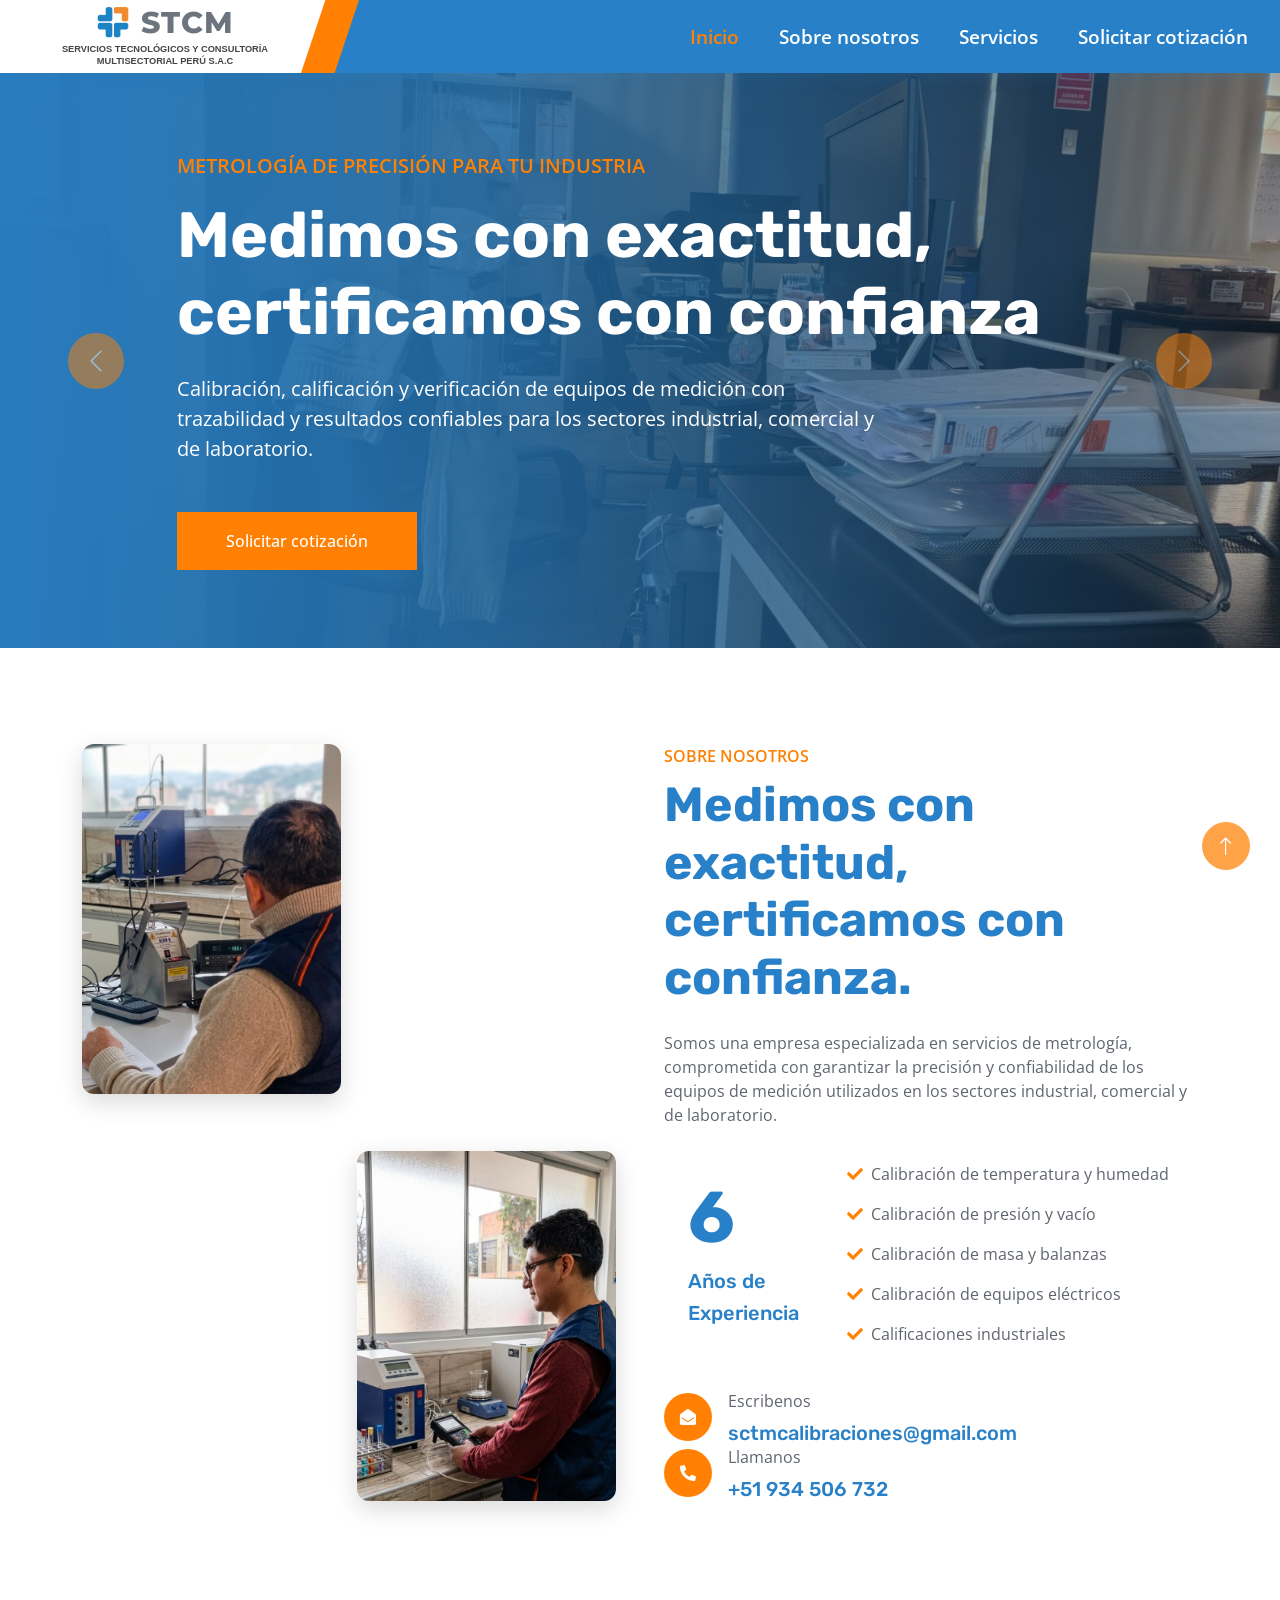
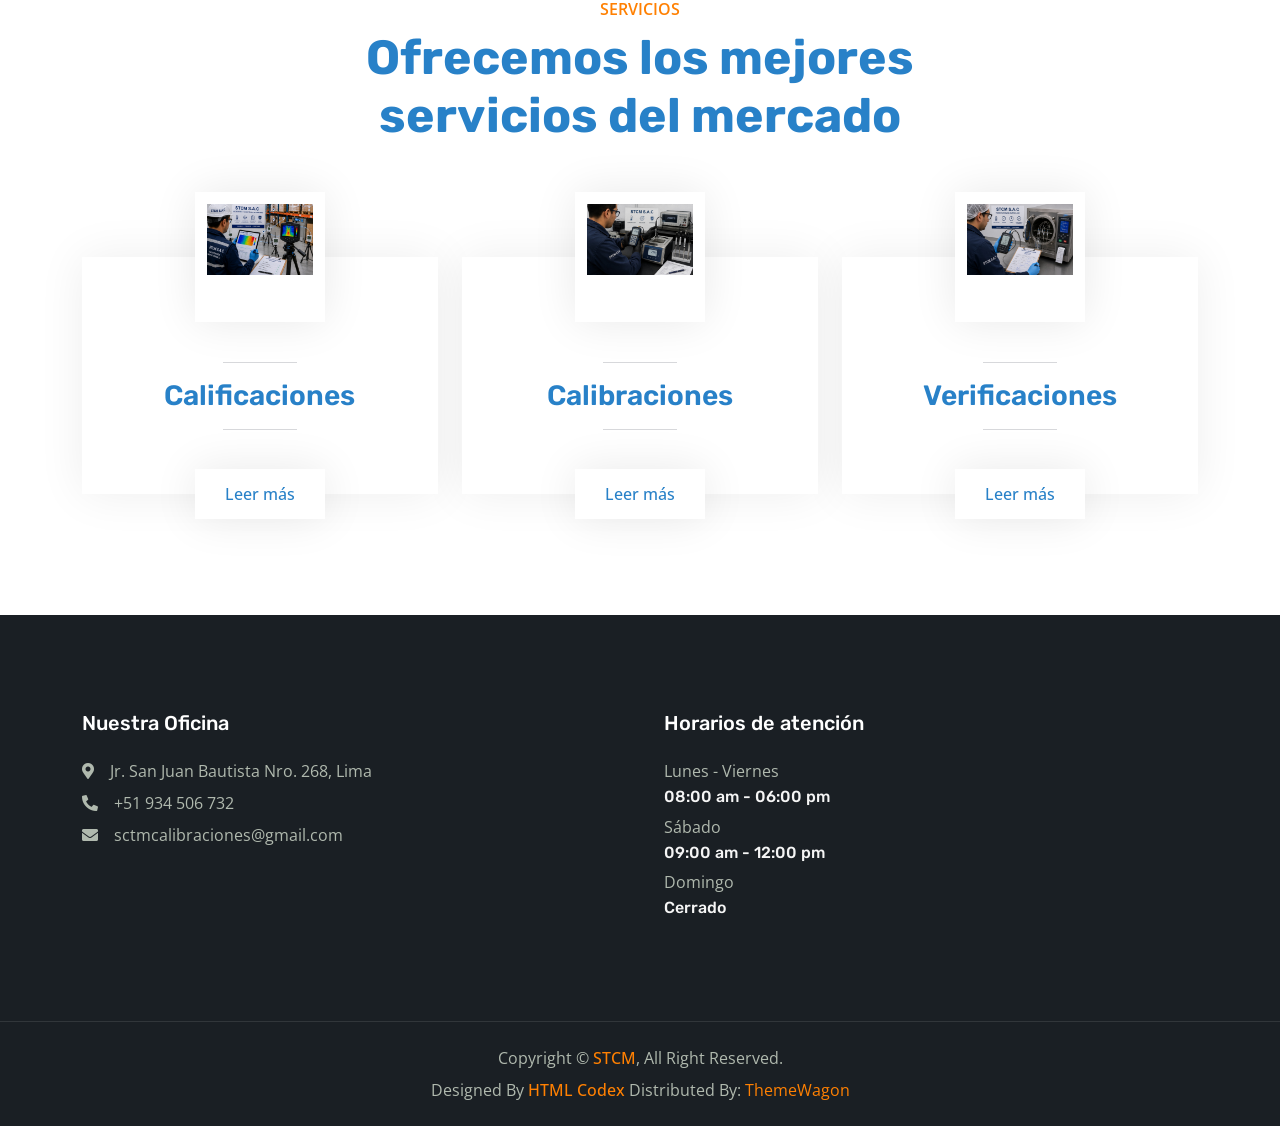
<file: index.html>
<!DOCTYPE html>
<html lang="es">

<head>
    <meta charset="utf-8">
    <title>STCM </title>
    <meta content="width=device-width, initial-scale=1.0" name="viewport">
    <meta content="" name="keywords">
    <meta content="" name="description">

    <!-- Identidad visual: icono mostrado por el navegador -->
    <link href="assets/images/brand/logo.png" rel="icon">

    <!-- Tipografías externas utilizadas por el sitio -->
    <link rel="preconnect" href="https://fonts.googleapis.com">
    <link rel="preconnect" href="https://fonts.gstatic.com" crossorigin>
    <link
        href="https://fonts.googleapis.com/css2?family=Open+Sans:wght@400;500;600&family=Rubik:wght@500;600;700&display=swap"
        rel="stylesheet">

    <!-- Iconos externos de Font Awesome y Bootstrap Icons -->
    <link href="https://cdnjs.cloudflare.com/ajax/libs/font-awesome/5.10.0/css/all.min.css" rel="stylesheet">
    <link href="https://cdn.jsdelivr.net/npm/bootstrap-icons@1.4.1/font/bootstrap-icons.css" rel="stylesheet">

    <!-- Estilos de animaciones y carruseles de terceros -->
    <link href="assets/vendor/animate/animate.min.css" rel="stylesheet">

    <!-- Base visual de Bootstrap personalizada para STCM -->
    <link href="assets/vendor/bootstrap/bootstrap.min.css" rel="stylesheet">

    <!-- Estilos globales compartidos por todas las páginas -->
    <link href="assets/css/main.css" rel="stylesheet">

    <!-- Estilos exclusivos de esta página -->
    <link href="assets/css/pages/home.css" rel="stylesheet">

</head>

<body>
    <!-- Cargador inicial: visible mientras termina de cargar la página -->
    <div id="spinner"
        class="show bg-white position-fixed translate-middle w-100 vh-100 top-50 start-50 d-flex align-items-center justify-content-center">
        <div class="spinner-border text-primary" role="status" style="width: 3rem; height: 3rem;"></div>
    </div>
    <!-- Fin del cargador inicial -->


    <!-- Navegación principal: marca, enlaces y llamada a cotización -->
    <nav class="navbar navbar-expand-lg navbar-light site-header sticky-top">
        <div class="site-header-inner">
            <a href="index.html" class="navbar-brand site-brand" aria-label="STCM - Inicio">
                <span class="site-brand-primary">
                    <img src="assets/images/brand/logo.png" alt="" width="48" height="48">
                    <span class="site-brand-name">STCM</span>
                </span>
                <span class="site-brand-tagline">Servicios Tecnológicos y Consultoría<br>Multisectorial Perú S.A.C</span>
            </a>

            <button type="button" class="navbar-toggler site-menu-toggle" data-bs-toggle="collapse"
                data-bs-target="#navbarCollapse" aria-controls="navbarCollapse" aria-expanded="false"
                aria-label="Abrir menú de navegación">
                <span class="navbar-toggler-icon"></span>
            </button>

            <div class="collapse navbar-collapse site-navigation" id="navbarCollapse">
                <div class="navbar-nav ms-auto">
                <a href="index.html" class="nav-item nav-link active" aria-current="page">Inicio</a>
                <a href="about.html" class="nav-item nav-link">Sobre nosotros</a>
                <a href="service.html" class="nav-item nav-link">Servicios</a>
                <a href="contact.html" class="nav-item nav-link">Solicitar cotización</a>
                </div>
            </div>
        </div>
    </nav>
    <!-- Fin de la navegación principal -->


    <!-- Portada principal: carrusel de mensajes destacados -->
    <div class="container-fluid px-0 mb-5">
        <div id="header-carousel" class="carousel slide" data-bs-ride="carousel">
            <div class="carousel-inner">
                <div class="carousel-item active">
                    <img class="w-100" src="assets/images/home/hero-office-1.jpeg" alt="Image">
                    <div class="carousel-caption">
                        <div class="container">
                            <div class="row justify-content-center">
                                <div class="col-lg-10 text-start">
                                    <p class="fs-5 fw-medium text-primary text-uppercase animated slideInRight">Metrología de precisión para tu industria</p>
                                    <h1 class="display-3 text-white mb-4 animated slideInRight">Medimos con exactitud, certificamos con confianza</h1>
                                    <p class="fs-5 text-white mb-5 animated slideInRight" style="max-width: 700px;">Calibración, calificación y verificación de equipos de medición con trazabilidad y resultados confiables para los sectores industrial, comercial y de laboratorio.</p>
                                    <a href="contact.html" class="btn btn-primary py-3 px-5 animated slideInRight">Solicitar cotización</a>
                                </div>
                            </div>
                        </div>
                    </div>
                </div>
                <div class="carousel-item">
                    <img class="w-100" src="assets/images/home/hero-office-2.jpeg" alt="Image">
                    <div class="carousel-caption">
                        <div class="container">
                            <div class="row justify-content-center">
                                <div class="col-lg-10 text-start">
                                    <p class="fs-5 fw-medium text-primary text-uppercase animated slideInRight">Calibraciones con trazabilidad</p>
                                    <h1 class="display-3 text-white mb-4 animated slideInRight">Precisión que impulsa la calidad de tus procesos</h1>
                                    <p class="fs-5 text-white mb-5 animated slideInRight" style="max-width: 700px;">Aseguramos la exactitud de tus instrumentos de temperatura, presión, masa y equipos eléctricos, respaldados por patrones de referencia confiables.</p>
                                    <a href="service.html" class="btn btn-primary py-3 px-5 animated slideInRight">Conoce nuestros servicios</a>
                                </div>
                            </div>
                        </div>
                    </div>
                </div>
            </div>
            <button class="carousel-control-prev" type="button" data-bs-target="#header-carousel" data-bs-slide="prev">
                <span class="carousel-control-prev-icon" aria-hidden="true"></span>
                <span class="visually-hidden">Previamente</span>
            </button>
            <button class="carousel-control-next" type="button" data-bs-target="#header-carousel" data-bs-slide="next">
                <span class="carousel-control-next-icon" aria-hidden="true"></span>
                <span class="visually-hidden">Siguiente</span>
            </button>
        </div>
    </div>
    <!-- Fin de la portada principal -->


    <!-- Presentación de la empresa y propuesta de valor -->
    <div class="container-xxl py-5">
        <div class="container">
            <div class="row g-5">
                <div class="col-lg-6">
                    <div class="row gx-3 h-100">
                        <div class="col-6 align-self-start wow fadeInUp" data-wow-delay="0.1s">
                            <img class="img-fluid about-img" src="assets/images/home/about-preview-1.png">
                        </div>
                        <div class="col-6 align-self-end wow fadeInDown" data-wow-delay="0.1s">
                            <img class="img-fluid about-img" src="assets/images/home/about-preview-2.png">
                        </div>
                    </div>
                </div>
                <div class="col-lg-6 wow fadeIn" data-wow-delay="0.5s">
                    <p class="fw-medium text-uppercase text-primary mb-2">Sobre nosotros</p>
                    <h1 class="display-5 mb-4">Medimos con exactitud, certificamos con confianza.</h1>
                    <p class="mb-4"> Somos una empresa especializada en servicios de metrología, comprometida con garantizar la precisión y confiabilidad de los equipos de medición utilizados en los sectores industrial, comercial y de laboratorio.
                    </p>
                    <div class="d-flex align-items-center mb-4">
                        <div class="flex-shrink-0 experience-badge p-4">
                            <h1 class="display-2">6</h1>
                            <h5>Años de</h5>
                            <h5>Experiencia</h5>
                        </div>
                        <div class="ms-4">
                            <p><i class="fa fa-check text-primary me-2"></i>Calibración de temperatura y humedad</p>
                            <p><i class="fa fa-check text-primary me-2"></i>Calibración de presión y vacío</p>
                            <p><i class="fa fa-check text-primary me-2"></i>Calibración de masa y balanzas</p>
                            <p><i class="fa fa-check text-primary me-2"></i>Calibración de equipos eléctricos</p>
                            <p class="mb-0"><i class="fa fa-check text-primary me-2"></i>Calificaciones industriales</p>
                        </div>
                    </div>
                    <div class="row pt-2">
                        <div class="col-sm-6">
                            <div class="d-flex align-items-center">
                                <div class="flex-shrink-0 btn-lg-square rounded-circle bg-primary">
                                    <i class="fa fa-envelope-open text-white"></i>
                                </div>
                                <div class="ms-3">
                                    <p class="mb-2">Escribenos</p>
                                    <h5 class="mb-0">sctmcalibraciones@gmail.com</h5>
                                </div>
                            </div>
                        </div>
                        <div class="col-sm-10">
                            <div class="d-flex align-items-center">
                                <div class="flex-shrink-0 btn-lg-square rounded-circle bg-primary">
                                    <i class="fa fa-phone-alt text-white"></i>
                                </div>
                                <div class="ms-3">
                                    <p class="mb-2">Llamanos</p>
                                    <h5 class="mb-0">+51 934 506 732</h5>
                                </div>
                            </div>
                        </div>
                    </div>
                </div>
            </div>
        </div>
    </div>
    <!-- Fin de la presentación de la empresa -->

<!-- Catálogo de servicios técnicos -->
    <div class="container-xxl py-5">
        <div class="container">
            <div class="text-center mx-auto pb-4 wow fadeInUp" data-wow-delay="0.1s" style="max-width: 600px;">
                <p class="fw-medium text-uppercase text-primary mb-2">Servicios</p>
                <h1 class="display-5 mb-4">Ofrecemos los mejores servicios del mercado</h1>
            </div>
            <div class="row gy-5 gx-4">
                <div class="col-md-6 col-lg-4 wow fadeInUp" data-wow-delay="0.1s">
                    <div class="service-item">
                        <img class="img-fluid" src="assets/images/services/qualification.jpeg" alt="">
                        <div class="service-img">
                            <img class="img-fluid" src="assets/images/services/qualification.jpeg" alt="">
                        </div>
                        <div class="service-detail">
                            <div class="service-title">
                                <hr class="w-25">
                                <h3 class="mb-0">Calificaciones</h3>
                                <hr class="w-25">
                            </div>
                            <div class="service-text">
                                <p class="text-white mb-0">Realizamos la calificación de equipos e instalaciones mediante protocolos documentados que verifican su correcto desempeño y aptitud para el uso previsto.</p>
                            </div>
                        </div>
                        <a class="btn btn-light" href="service.html">Leer más</a>
                    </div>
                </div>
                <div class="col-md-6 col-lg-4 wow fadeInUp" data-wow-delay="0.3s">
                    <div class="service-item">
                        <img class="img-fluid" src="assets/images/services/calibration.jpeg" alt="">
                        <div class="service-img">
                            <img class="img-fluid" src="assets/images/services/calibration.jpeg" alt="">
                        </div>
                        <div class="service-detail">
                            <div class="service-title">
                                <hr class="w-25">
                                <h3 class="mb-0">Calibraciones</h3>
                                <hr class="w-25">
                            </div>
                            <div class="service-text">
                                <p class="text-white mb-0">Determinamos el error de los instrumentos de medición mediante comparación con patrones de referencia, asegurando la exactitud de sus mediciones.</p>
                            </div>
                        </div>
                        <a class="btn btn-light" href="service.html">Leer más</a>
                    </div>
                </div>
                <div class="col-md-6 col-lg-4 wow fadeInUp" data-wow-delay="0.5s">
                    <div class="service-item">
                        <img class="img-fluid" src="assets/images/services/verification.jpeg" alt="">
                        <div class="service-img">
                            <img class="img-fluid" src="assets/images/services/verification.jpeg" alt="">
                        </div>
                        <div class="service-detail">
                            <div class="service-title">
                                <hr class="w-25">
                                <h3 class="mb-0">Verificaciones</h3>
                                <hr class="w-25">
                            </div>
                            <div class="service-text">
                                <p class="text-white mb-0">Comprobamos que los instrumentos y equipos de medición cumplen con los requisitos técnicos y las especificaciones establecidas para su correcto funcionamiento.</p>
                            </div>
                        </div>
                        <a class="btn btn-light" href="service.html">Leer más</a>
                    </div>
                </div>
            </div>
        </div>
    </div>
    <!-- Fin del catálogo de servicios -->


    <!-- Pie de página: contacto, navegación y horarios -->
    <div class="container-fluid bg-dark footer mt-5 py-5 wow fadeIn" data-wow-delay="0.1s">
        <div class="container py-5">
            <div class="row g-5">
                <div class="col-lg-6 col-md-6">
                    <h5 class="text-white mb-4">Nuestra Oficina</h5>
                    <p class="mb-2"><i class="fa fa-map-marker-alt me-3"></i>Jr. San Juan Bautista Nro. 268, Lima</p>
                    <p class="mb-2"><i class="fa fa-phone-alt me-3"></i>+51 934 506 732</p>
                    <p class="mb-2"><i class="fa fa-envelope me-3"></i>sctmcalibraciones@gmail.com</p>
                </div>
                <div class="col-lg-6 col-md-6">
                    <h5 class="text-white mb-4">Horarios de atención</h5>
                    <p class="mb-1">Lunes - Viernes</p>
                    <h6 class="text-light">08:00 am - 06:00 pm</h6>
                    <p class="mb-1">Sábado</p>
                    <h6 class="text-light">09:00 am - 12:00 pm</h6>
                    <p class="mb-1">Domingo</p>
                    <h6 class="text-light">Cerrado</h6>
                </div>
</div>
        </div>
    </div>
    <!-- Fin del pie de página -->


    <!-- Créditos legales y de la plantilla -->
    <div class="container-fluid copyright bg-dark py-4">
        <div class="container text-center">
            <p class="mb-2">Copyright &copy; <a class="fw-semi-bold" href="index.html">STCM</a>, All Right Reserved.
            </p>
<p class="mb-0">Designed By <a class="fw-semi-bold" href="https://htmlcodex.com">HTML Codex</a> Distributed
                By: <a href="https://themewagon.com">ThemeWagon</a> </p>
        </div>
    </div>
    <!-- Fin de créditos -->


    <!-- Acción flotante para regresar al inicio -->
    <a href="#" class="btn btn-lg btn-primary btn-lg-square rounded-circle back-to-top"><i
            class="bi bi-arrow-up"></i></a>


    <!-- Dependencias JavaScript de terceros -->
    <script src="https://code.jquery.com/jquery-3.4.1.min.js"></script>
    <script src="https://cdn.jsdelivr.net/npm/bootstrap@5.0.0/dist/js/bootstrap.bundle.min.js"></script>
    <script src="assets/vendor/wow/wow.min.js"></script>

    <!-- Comportamiento compartido del sitio -->
    <script src="assets/js/main.js"></script>
</body>

</html>
</file>
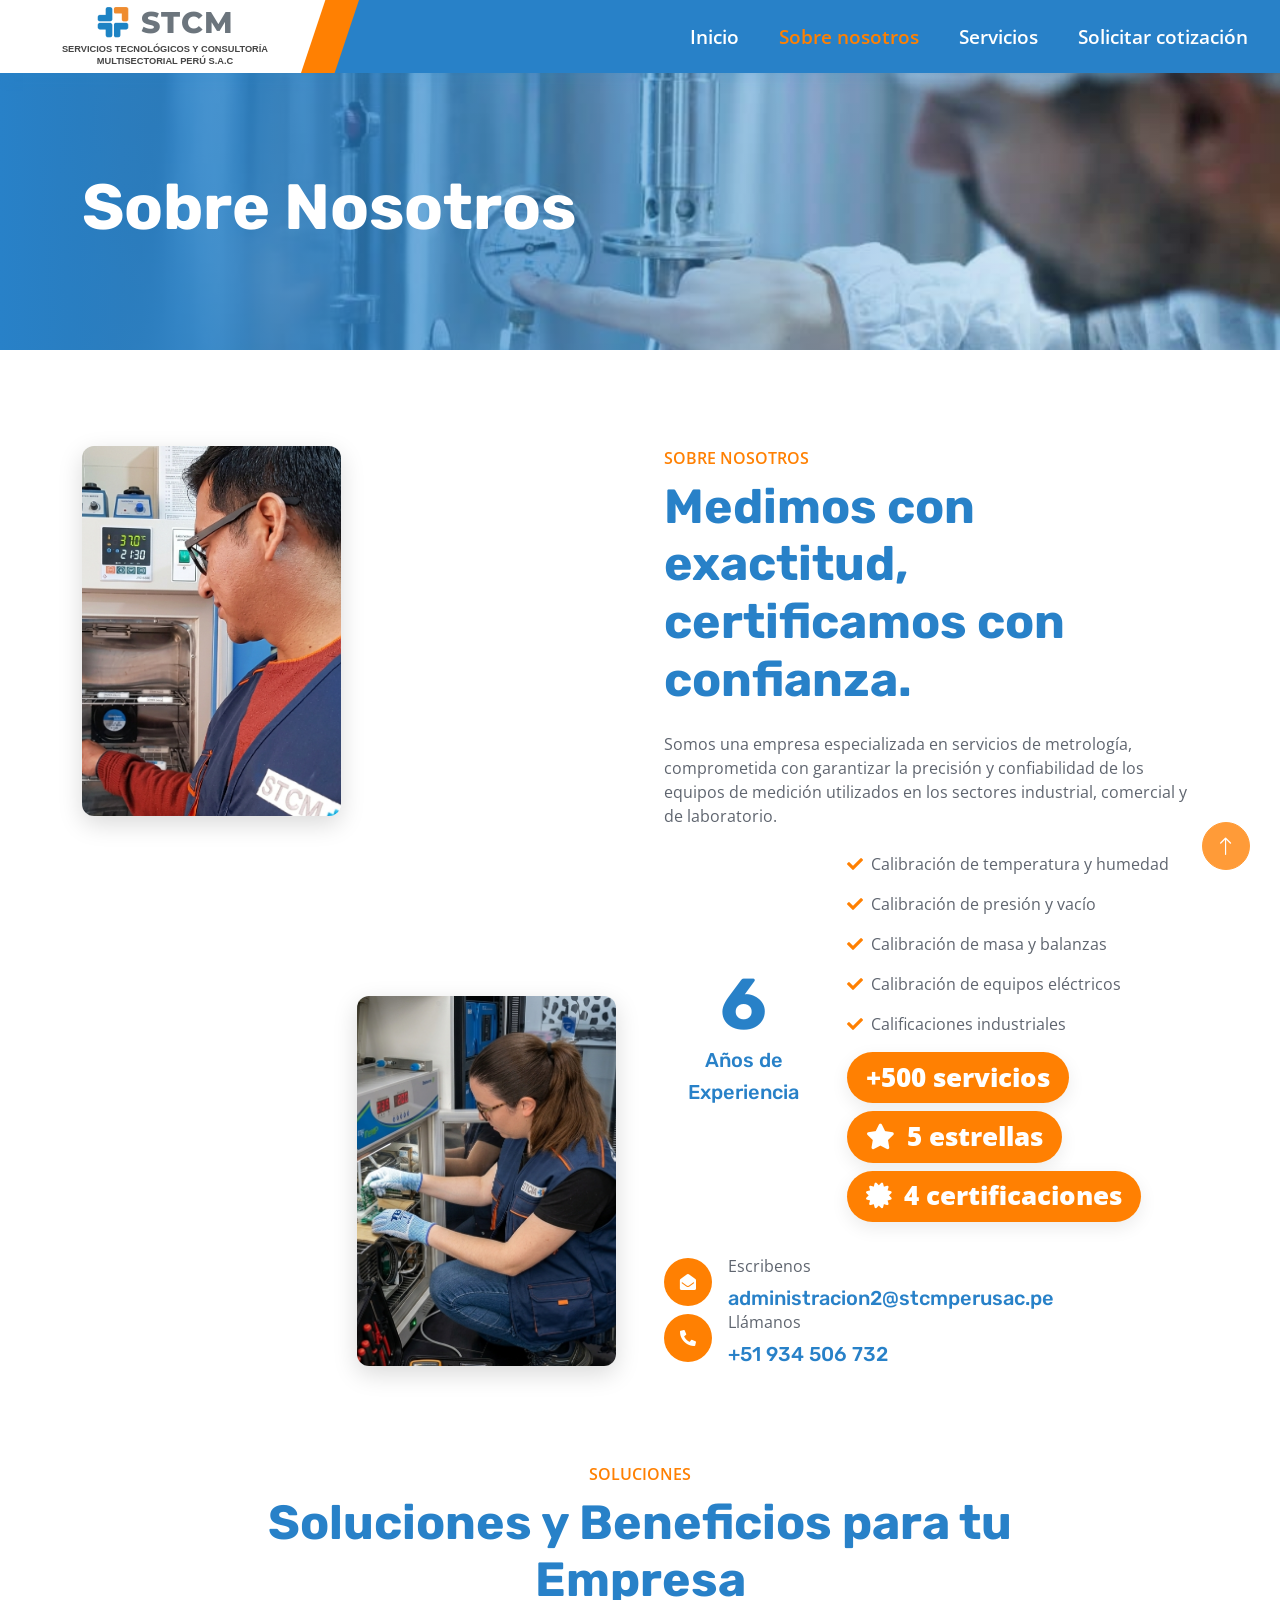
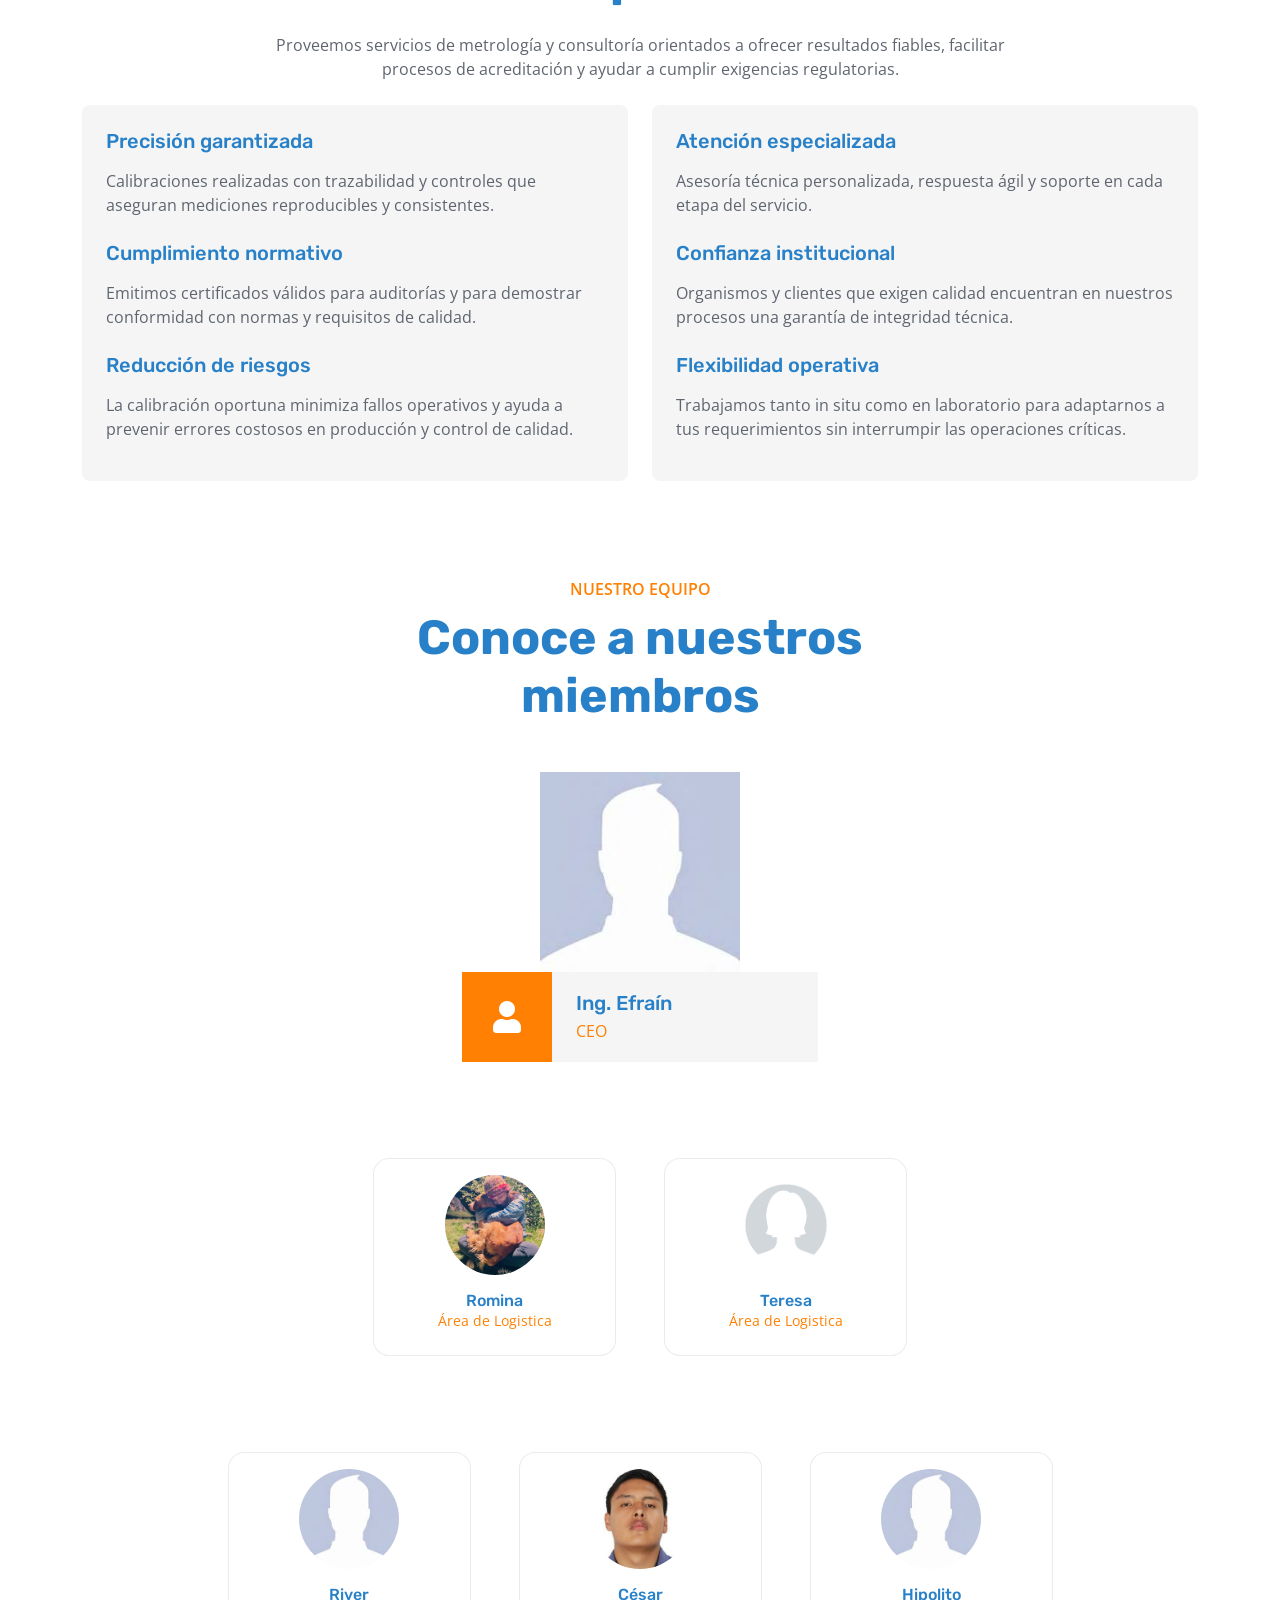
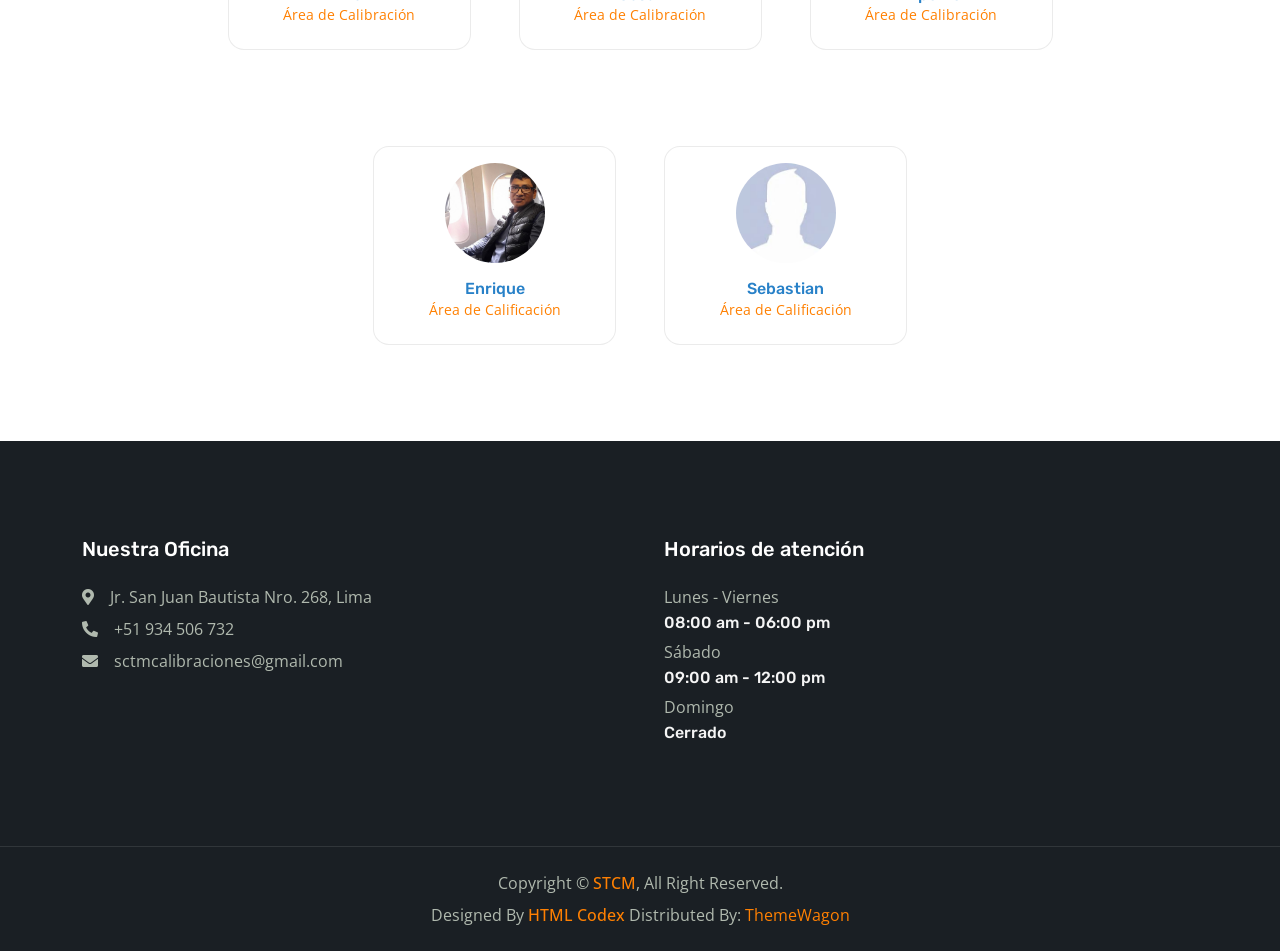
<file: about.html>
<!DOCTYPE html>
<html lang="es">

<head>
    <meta charset="utf-8">
    <title>STCM</title>
    <meta content="width=device-width, initial-scale=1.0" name="viewport">
    <meta content="" name="keywords">
    <meta content="" name="description">

    <!-- Identidad visual: icono mostrado por el navegador -->
    <link href="assets/images/brand/logo.png" rel="icon">

    <!-- Tipografías externas utilizadas por el sitio -->
    <link rel="preconnect" href="https://fonts.googleapis.com">
    <link rel="preconnect" href="https://fonts.gstatic.com" crossorigin>
    <link
        href="https://fonts.googleapis.com/css2?family=Open+Sans:wght@400;500;600&family=Rubik:wght@500;600;700&display=swap"
        rel="stylesheet">

    <!-- Iconos externos de Font Awesome y Bootstrap Icons -->
    <link href="https://cdnjs.cloudflare.com/ajax/libs/font-awesome/5.10.0/css/all.min.css" rel="stylesheet">
    <link href="https://cdn.jsdelivr.net/npm/bootstrap-icons@1.4.1/font/bootstrap-icons.css" rel="stylesheet">

    <!-- Estilos de animaciones y carruseles de terceros -->
    <link href="assets/vendor/animate/animate.min.css" rel="stylesheet">

    <!-- Base visual de Bootstrap personalizada para STCM -->
    <link href="assets/vendor/bootstrap/bootstrap.min.css" rel="stylesheet">

    <!-- Estilos globales compartidos por todas las páginas -->
    <link href="assets/css/main.css" rel="stylesheet">

    <!-- Estilos exclusivos de esta página -->
    <link href="assets/css/pages/about.css" rel="stylesheet">

</head>

<body>
    <!-- Cargador inicial: visible mientras termina de cargar la página -->
    <div id="spinner"
        class="show bg-white position-fixed translate-middle w-100 vh-100 top-50 start-50 d-flex align-items-center justify-content-center">
        <div class="spinner-border text-primary" role="status" style="width: 3rem; height: 3rem;"></div>
    </div>
    <!-- Fin del cargador inicial -->


    <!-- Navegación principal: marca, enlaces y llamada a cotización -->
    <nav class="navbar navbar-expand-lg navbar-light site-header sticky-top">
        <div class="site-header-inner">
            <a href="index.html" class="navbar-brand site-brand" aria-label="STCM - Inicio">
                <span class="site-brand-primary">
                    <img src="assets/images/brand/logo.png" alt="" width="48" height="48">
                    <span class="site-brand-name">STCM</span>
                </span>
                <span class="site-brand-tagline">Servicios Tecnológicos y Consultoría<br>Multisectorial Perú S.A.C</span>
            </a>

            <button type="button" class="navbar-toggler site-menu-toggle" data-bs-toggle="collapse"
                data-bs-target="#navbarCollapse" aria-controls="navbarCollapse" aria-expanded="false"
                aria-label="Abrir menú de navegación">
                <span class="navbar-toggler-icon"></span>
            </button>

            <div class="collapse navbar-collapse site-navigation" id="navbarCollapse">
                <div class="navbar-nav ms-auto">
                <a href="index.html" class="nav-item nav-link">Inicio</a>
                <a href="about.html" class="nav-item nav-link active" aria-current="page">Sobre nosotros</a>
                <a href="service.html" class="nav-item nav-link">Servicios</a>
                <a href="contact.html" class="nav-item nav-link">Solicitar cotización</a>
                </div>
            </div>
        </div>
    </nav>
    <!-- Fin de la navegación principal -->


    <!-- Encabezado interior: título y contexto de la página -->
    <div class="container-fluid page-header py-5 mb-5 wow fadeIn" data-wow-delay="0.1s">
        <div class="container py-5">
            <h1 class="display-3 text-white animated slideInRight">Sobre Nosotros</h1>
</div>
    </div>
    <!-- Fin del encabezado interior -->


    <!-- Presentación de la empresa y propuesta de valor -->
    <div class="container-xxl py-5">
        <div class="container">
            <div class="row g-5">
                <div class="col-lg-6">
                    <div class="row gx-3 h-100">
                        <div class="col-6 align-self-start wow fadeInUp" data-wow-delay="0.1s">
                            <img class="img-fluid about-img" src="assets/images/about/company-1.png">
                        </div>
                        <div class="col-6 align-self-end wow fadeInDown" data-wow-delay="0.1s">
                            <img class="img-fluid about-img" src="assets/images/about/company-2.png">
                        </div>
                    </div>
                </div>
                <div class="col-lg-6 wow fadeIn" data-wow-delay="0.5s">
                    <p class="fw-medium text-uppercase text-primary mb-2">Sobre nosotros</p>
                    <h1 class="display-5 mb-4">Medimos con exactitud, certificamos con confianza.</h1>
                    <p class="mb-4"> Somos una empresa especializada en servicios de metrología, comprometida con garantizar la precisión y confiabilidad de los equipos de medición utilizados en los sectores industrial, comercial y de laboratorio.
                    </p>
                    <div class="d-flex align-items-center mb-4">
                        <div class="flex-shrink-0 experience-badge p-4 text-center">
                            <h1 class="display-2 mb-0">6</h1>
                            <h5>Años de</h5>
                            <h5>Experiencia</h5>
                        </div>
                        <div class="ms-4">
                            <p><i class="fa fa-check text-primary me-2"></i>Calibración de temperatura y humedad</p>
                            <p><i class="fa fa-check text-primary me-2"></i>Calibración de presión y vacío</p>
                            <p><i class="fa fa-check text-primary me-2"></i>Calibración de masa y balanzas</p>
                            <p><i class="fa fa-check text-primary me-2"></i>Calibración de equipos eléctricos</p>
                            <p class="mb-0"><i class="fa fa-check text-primary me-2"></i>Calificaciones industriales</p>

                            <div class="stat-badges mt-3 d-flex flex-wrap gap-2">
                                <span class="badge bg-primary text-white rounded-pill">+500 servicios</span>
                                <span class="badge bg-primary text-white rounded-pill"><i class="fa fa-star me-1"></i>5 estrellas</span>
                                <span class="badge bg-primary text-white rounded-pill"><i class="fa fa-certificate me-1"></i>4 certificaciones</span>
                            </div>
                        </div>
                    </div>
                    <div class="row pt-2">
                        <div class="col-sm-6">
                            <div class="d-flex align-items-center">
                                <div class="flex-shrink-0 btn-lg-square rounded-circle bg-primary">
                                    <i class="fa fa-envelope-open text-white"></i>
                                </div>
                                <div class="ms-3">
                                    <p class="mb-2">Escribenos</p>
                                    <h5 class="mb-0">administracion2@stcmperusac.pe</h5>
                                </div>
                            </div>
                        </div>
                        <div class="col-sm-10">
                            <div class="d-flex align-items-center">
                                <div class="flex-shrink-0 btn-lg-square rounded-circle bg-primary">
                                    <i class="fa fa-phone-alt text-white"></i>
                                </div>
                                <div class="ms-3">
                                    <p class="mb-2">Llámanos</p>
                                    <h5 class="mb-0">+51 934 506 732 </h5>
                                </div>
                            </div>
                        </div>
                    </div>
                </div>
            </div>
        </div>
    </div>
    <!-- Fin de la presentación de la empresa -->


    <!-- Soluciones y Beneficios Start -->
    <div class="container-xxl py-5">
        <div class="container">
            <div class="text-center mx-auto wow fadeInUp" data-wow-delay="0.1s" style="max-width: 800px;">
                <p class="fw-medium text-uppercase text-primary mb-2">Soluciones</p>
                <h1 class="display-5 mb-4">Soluciones y Beneficios para tu Empresa</h1>
                <p class="mb-4">Proveemos servicios de metrología y consultoría orientados a ofrecer resultados fiables, facilitar procesos de acreditación y ayudar a cumplir exigencias regulatorias.</p>
            </div>
            <div class="row g-4">
                <div class="col-lg-6 wow fadeInUp" data-wow-delay="0.1s">
                    <div class="p-4 bg-light h-100 benefit-item">
                        <h5 class="mb-3">Precisión garantizada</h5>
                        <p class="mb-4">Calibraciones realizadas con trazabilidad y controles que aseguran mediciones reproducibles y consistentes.</p>
                        <h5 class="mb-3">Cumplimiento normativo</h5>
                        <p class="mb-4">Emitimos certificados válidos para auditorías y para demostrar conformidad con normas y requisitos de calidad.</p>
                        <h5 class="mb-3">Reducción de riesgos</h5>
                        <p>La calibración oportuna minimiza fallos operativos y ayuda a prevenir errores costosos en producción y control de calidad.</p>
                    </div>
                </div>
                <div class="col-lg-6 wow fadeInUp" data-wow-delay="0.3s">
                    <div class="p-4 bg-light h-100 benefit-item">
                        <h5 class="mb-3">Atención especializada</h5>
                        <p class="mb-4">Asesoría técnica personalizada, respuesta ágil y soporte en cada etapa del servicio.</p>
                        <h5 class="mb-3">Confianza institucional</h5>
                        <p class="mb-4">Organismos y clientes que exigen calidad encuentran en nuestros procesos una garantía de integridad técnica.</p>
                        <h5 class="mb-3">Flexibilidad operativa</h5>
                        <p>Trabajamos tanto in situ como en laboratorio para adaptarnos a tus requerimientos sin interrumpir las operaciones críticas.</p>
                    </div>
                </div>
            </div>
        </div>
    </div>
    <!-- Soluciones y Beneficios End -->


    <!-- Equipo profesional de STCM -->
    <div class="container-xxl py-5">
        <div class="container">
            <div class="text-center mx-auto wow fadeInUp" data-wow-delay="0.1s" style="max-width: 600px;">
    <p class="fw-medium text-uppercase text-primary mb-2">Nuestro equipo</p>
    <h1 class="display-5 mb-5">Conoce a nuestros miembros</h1>
</div>

<div class="row justify-content-center mb-5">
    <div class="col-lg-4 col-md-6 wow fadeInUp" data-wow-delay="0.2s">
        <div class="team-item">
            <img class="team-photo-main" src="assets/images/team/placeholder-man.jpg" alt="">

            <div class="d-flex">
                <div class="flex-shrink-0 btn-square bg-primary"
                    style="width: 90px; height: 90px;">
                    <i class="fa fa-user text-white fa-2x"></i>
                </div>

                <div class="position-relative overflow-hidden bg-light d-flex flex-column justify-content-center w-100 ps-4"
                    style="height: 90px;">

                    <h5 class="mb-1">Ing. Efraín</h5>
                    <span class="text-primary">CEO</span>

                </div>
            </div>
        </div>
    </div>
</div>
            <!-- Additional staff -->

<!-- Primera fila (2 fotos) -->
<div class="row g-5 mt-5 justify-content-center">

    <div class="col-lg-3 col-md-4 col-sm-6 wow fadeInUp" data-wow-delay="0.1s">
        <div class="team-item team-item-small text-center">
            <img class="rounded-circle mb-3" src="assets/images/team/romina.jpeg" alt="Romina">
            <h6 class="mb-0">Romina </h6>
            <small class="text-primary">Área de Logistica</small>
        </div>
    </div>

    <div class="col-lg-3 col-md-4 col-sm-6 wow fadeInUp" data-wow-delay="0.15s">
        <div class="team-item team-item-small text-center">
            <img class="rounded-circle mb-3" src="assets/images/team/placeholder-woman.jpg" alt="Teresa">
            <h6 class="mb-0">Teresa</h6>
            <small class="text-primary">Área de Logistica</small>
        </div>
    </div>

</div>

<!-- Segunda fila (3 fotos) -->
<div class="row g-5 mt-5 justify-content-center">

    <div class="col-lg-3 col-md-4 col-sm-6 wow fadeInUp" data-wow-delay="0.2s">
        <div class="team-item team-item-small text-center">
            <img class="rounded-circle mb-3" src="assets/images/team/placeholder-man.jpg" alt="River">
            <h6 class="mb-0">River</h6>
            <small class="text-primary">Área de Calibración</small>
        </div>
    </div>

    <div class="col-lg-3 col-md-4 col-sm-6 wow fadeInUp" data-wow-delay="0.25s">
        <div class="team-item team-item-small text-center">
            <img class="rounded-circle mb-3" src="assets/images/team/cesar.jpeg" alt="Cesar">
            <h6 class="mb-0">César</h6>
            <small class="text-primary">Área de Calibración</small>
        </div>
    </div>

    <div class="col-lg-3 col-md-4 col-sm-6 wow fadeInUp" data-wow-delay="0.3s">
        <div class="team-item team-item-small text-center">
            <img class="rounded-circle mb-3" src="assets/images/team/placeholder-man.jpg" alt="Hipolito">
            <h6 class="mb-0">Hipolito</h6>
            <small class="text-primary">Área de Calibración</small>
        </div>
    </div>

</div>

<!-- Tercera fila (2 fotos) -->
<div class="row g-5 mt-5 justify-content-center">

    <div class="col-lg-3 col-md-4 col-sm-6 wow fadeInUp" data-wow-delay="0.35s">
        <div class="team-item team-item-small text-center">
            <img class="rounded-circle mb-3" src="assets/images/team/enrique.jpeg" alt="Enrique">
            <h6 class="mb-0">Enrique</h6>
            <small class="text-primary">Área de Calificación</small>
        </div>
    </div>

    <div class="col-lg-3 col-md-4 col-sm-6 wow fadeInUp" data-wow-delay="0.4s">
        <div class="team-item team-item-small text-center">
            <img class="rounded-circle mb-3" src="assets/images/team/placeholder-man.jpg" alt="Sebastian">
            <h6 class="mb-0">Sebastian</h6>
            <small class="text-primary">Área de Calificación</small>
        </div>
    </div>

</div>
        </div>
    </div>
    <!-- Fin del equipo profesional -->

<!-- Pie de página: contacto, navegación y horarios -->
    <div class="container-fluid bg-dark footer mt-5 py-5 wow fadeIn" data-wow-delay="0.1s">
        <div class="container py-5">
            <div class="row g-5">
                <div class="col-lg-6 col-md-6">
                    <h5 class="text-white mb-4">Nuestra Oficina</h5>
                    <p class="mb-2"><i class="fa fa-map-marker-alt me-3"></i>Jr. San Juan Bautista Nro. 268, Lima</p>
                    <p class="mb-2"><i class="fa fa-phone-alt me-3"></i>+51 934 506 732</p>
                    <p class="mb-2"><i class="fa fa-envelope me-3"></i>sctmcalibraciones@gmail.com</p>
                </div>
                <div class="col-lg-6 col-md-6">
                    <h5 class="text-white mb-4">Horarios de atención</h5>
                    <p class="mb-1">Lunes - Viernes</p>
                    <h6 class="text-light">08:00 am - 06:00 pm</h6>
                    <p class="mb-1">Sábado</p>
                    <h6 class="text-light">09:00 am - 12:00 pm</h6>
                    <p class="mb-1">Domingo</p>
                    <h6 class="text-light">Cerrado</h6>
                </div>
</div>
        </div>
    </div>
    <!-- Fin del pie de página -->


    <!-- Créditos legales y de la plantilla -->
    <div class="container-fluid copyright bg-dark py-4">
        <div class="container text-center">
            <p class="mb-2">Copyright &copy; <a class="fw-semi-bold" href="index.html">STCM</a>, All Right Reserved.
            </p>
<p class="mb-0">Designed By <a class="fw-semi-bold" href="https://htmlcodex.com">HTML Codex</a> Distributed
                By: <a href="https://themewagon.com">ThemeWagon</a> </p>
        </div>
    </div>
    <!-- Fin de créditos -->


    <!-- Acción flotante para regresar al inicio -->
    <a href="#" class="btn btn-lg btn-primary btn-lg-square rounded-circle back-to-top"><i
            class="bi bi-arrow-up"></i></a>


    <!-- Dependencias JavaScript de terceros -->
    <script src="https://code.jquery.com/jquery-3.4.1.min.js"></script>
    <script src="https://cdn.jsdelivr.net/npm/bootstrap@5.0.0/dist/js/bootstrap.bundle.min.js"></script>
    <script src="assets/vendor/wow/wow.min.js"></script>

    <!-- Comportamiento compartido del sitio -->
    <script src="assets/js/main.js"></script>
</body>

</html>
</file>
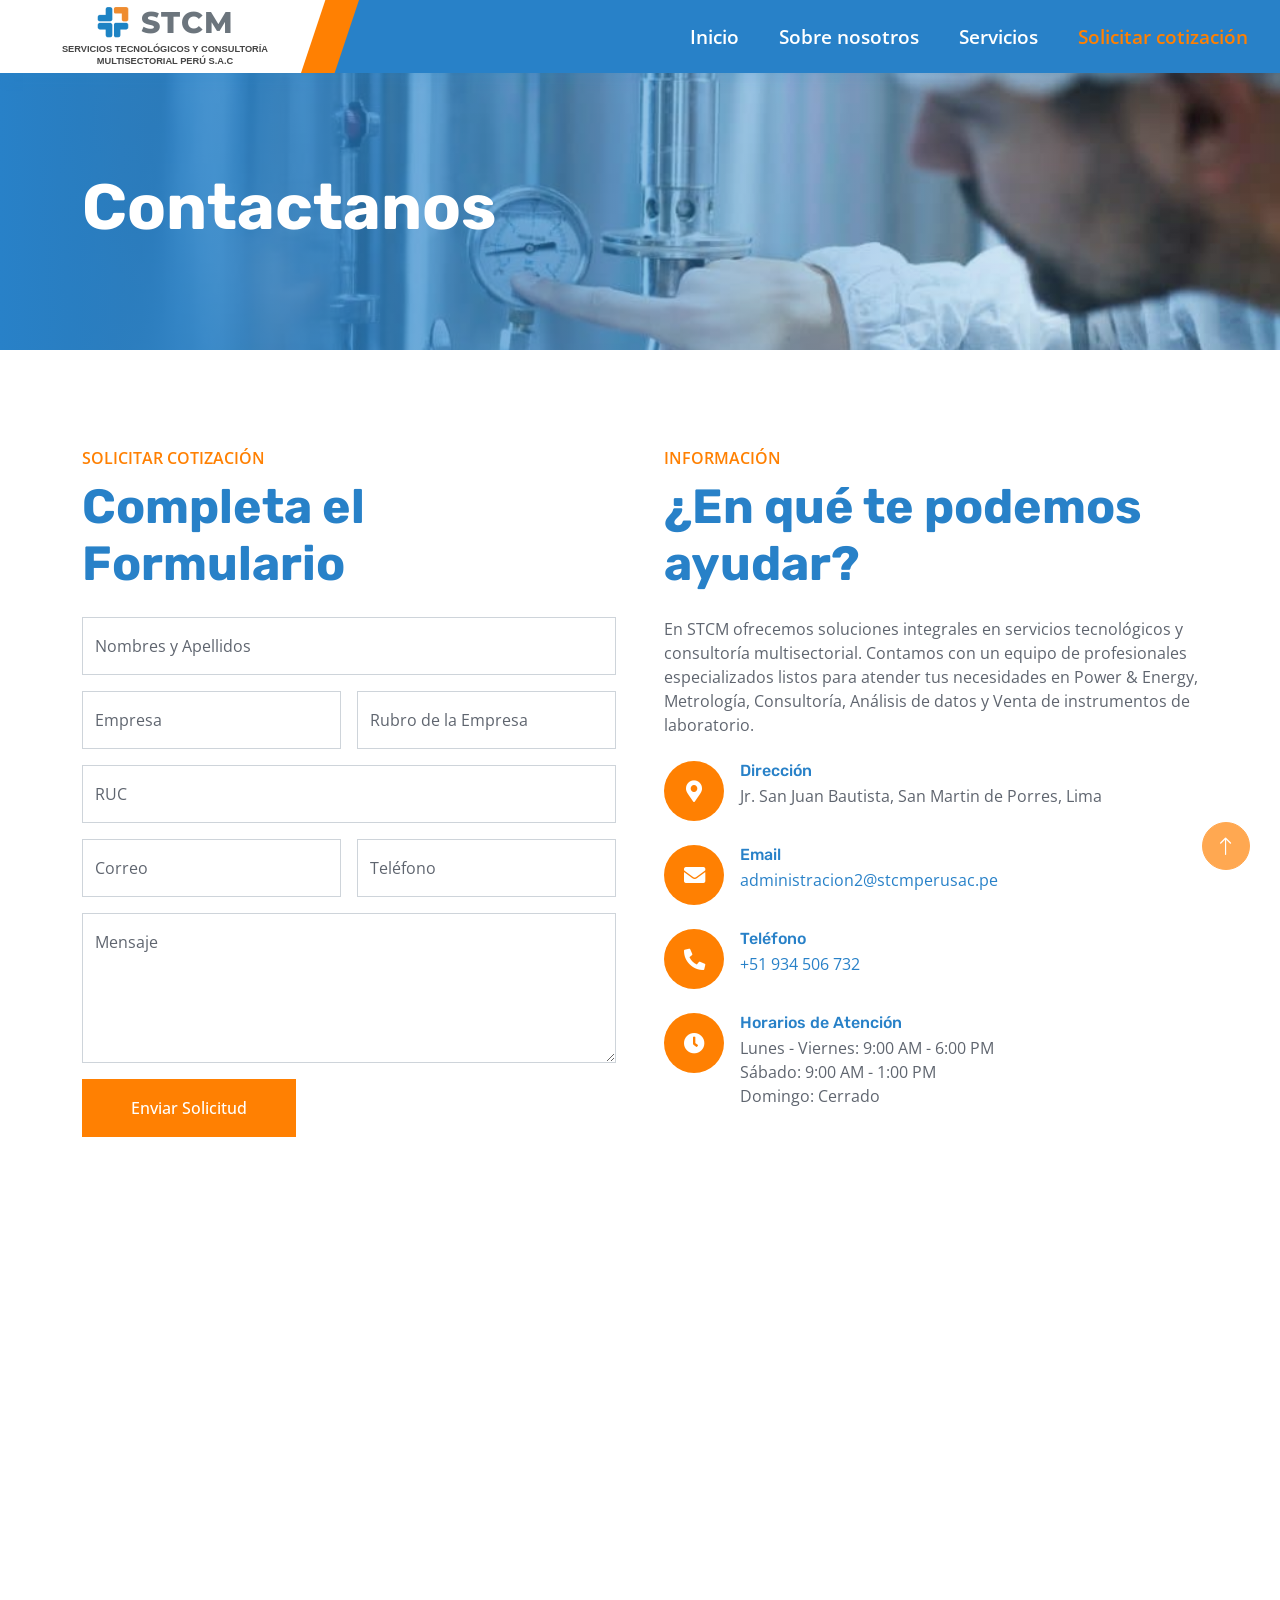
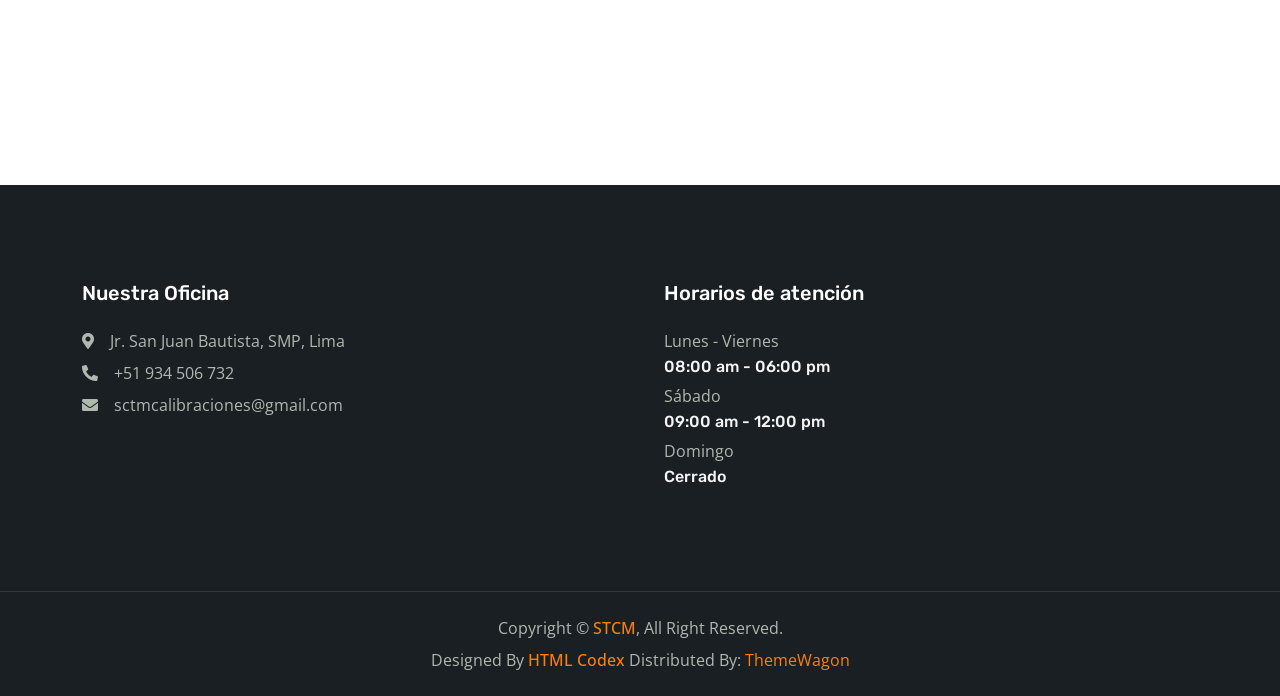
<file: contact.html>
<!DOCTYPE html>
<html lang="es">

<head>
    <meta charset="utf-8">
    <title>STCM</title>
    <meta content="width=device-width, initial-scale=1.0" name="viewport">
    <meta content="" name="keywords">
    <meta content="" name="description">

    <!-- Identidad visual: icono mostrado por el navegador -->
    <link href="assets/images/brand/logo.png" rel="icon">

    <!-- Tipografías externas utilizadas por el sitio -->
    <link rel="preconnect" href="https://fonts.googleapis.com">
    <link rel="preconnect" href="https://fonts.gstatic.com" crossorigin>
    <link
        href="https://fonts.googleapis.com/css2?family=Open+Sans:wght@400;500;600&family=Rubik:wght@500;600;700&display=swap"
        rel="stylesheet">

    <!-- Iconos externos de Font Awesome y Bootstrap Icons -->
    <link href="https://cdnjs.cloudflare.com/ajax/libs/font-awesome/5.10.0/css/all.min.css" rel="stylesheet">
    <link href="https://cdn.jsdelivr.net/npm/bootstrap-icons@1.4.1/font/bootstrap-icons.css" rel="stylesheet">

    <!-- Estilos de animaciones y carruseles de terceros -->
    <link href="assets/vendor/animate/animate.min.css" rel="stylesheet">

    <!-- Base visual de Bootstrap personalizada para STCM -->
    <link href="assets/vendor/bootstrap/bootstrap.min.css" rel="stylesheet">

    <!-- Estilos globales compartidos por todas las páginas -->
    <link href="assets/css/main.css" rel="stylesheet">

</head>

<body>
    <!-- Cargador inicial: visible mientras termina de cargar la página -->
    <div id="spinner"
        class="show bg-white position-fixed translate-middle w-100 vh-100 top-50 start-50 d-flex align-items-center justify-content-center">
        <div class="spinner-border text-primary" role="status" style="width: 3rem; height: 3rem;"></div>
    </div>
    <!-- Fin del cargador inicial -->


    <!-- Navegación principal: marca, enlaces y llamada a cotización -->
    <nav class="navbar navbar-expand-lg navbar-light site-header sticky-top">
        <div class="site-header-inner">
            <a href="index.html" class="navbar-brand site-brand" aria-label="STCM - Inicio">
                <span class="site-brand-primary">
                    <img src="assets/images/brand/logo.png" alt="" width="48" height="48">
                    <span class="site-brand-name">STCM</span>
                </span>
                <span class="site-brand-tagline">Servicios Tecnológicos y Consultoría<br>Multisectorial Perú S.A.C</span>
            </a>

            <button type="button" class="navbar-toggler site-menu-toggle" data-bs-toggle="collapse"
                data-bs-target="#navbarCollapse" aria-controls="navbarCollapse" aria-expanded="false"
                aria-label="Abrir menú de navegación">
                <span class="navbar-toggler-icon"></span>
            </button>

            <div class="collapse navbar-collapse site-navigation" id="navbarCollapse">
                <div class="navbar-nav ms-auto">
                <a href="index.html" class="nav-item nav-link">Inicio</a>
                <a href="about.html" class="nav-item nav-link">Sobre nosotros</a>
                <a href="service.html" class="nav-item nav-link">Servicios</a>
                <a href="contact.html" class="nav-item nav-link active" aria-current="page">Solicitar cotización</a>
                </div>
            </div>
        </div>
    </nav>
    <!-- Fin de la navegación principal -->


    <!-- Encabezado interior: título y contexto de la página -->
    <div class="container-fluid page-header py-5 mb-5 wow fadeIn" data-wow-delay="0.1s">
        <div class="container py-5">
            <h1 class="display-3 text-white animated slideInRight">Contactanos</h1>
</div>
    </div>
    <!-- Fin del encabezado interior -->


    <!-- Información y formulario de contacto -->
    <div class="container-xxl py-5">
        <div class="container">
            
            <div class="row g-5">
                <!-- Formulario de Contacto -->
                <div class="col-lg-6 wow fadeInUp" data-wow-delay="0.1s">
                    <p class="fw-medium text-uppercase text-primary mb-2">Solicitar Cotización</p>
                    <h1 class="display-5 mb-4">Completa el Formulario</h1>
                    <form id="contactForm" action="https://formsubmit.co/administracion2@stcmperusac.pe" method="POST">
                        <!-- Campos ocultos para FormSubmit -->
                        <input type="hidden" name="_subject" value="Nueva solicitud de cotización - Sitio Web">
                        <input type="hidden" name="_template" value="table">
                        <input type="hidden" name="_captcha" value="false">
                        <input type="text" name="_honey" style="display:none">
                        <div class="row g-3">
                            <div class="col-12">
                                <div class="form-floating">
                                    <input type="text" class="form-control" id="nombres" name="Nombres y Apellidos" placeholder="Nombres y Apellidos" required>
                                    <label for="nombres">Nombres y Apellidos</label>
                                </div>
                            </div>
                            <div class="col-md-6">
                                <div class="form-floating">
                                    <input type="text" class="form-control" id="empresa" name="Empresa" placeholder="Empresa" required>
                                    <label for="empresa">Empresa</label>
                                </div>
                            </div>
                            <div class="col-md-6">
                                <div class="form-floating">
                                    <input type="text" class="form-control" id="rubro" name="Rubro de la Empresa" placeholder="Rubro de la Empresa" required>
                                    <label for="rubro">Rubro de la Empresa</label>
                                </div>
                            </div>
                            <div class="col-12">
                                <div class="form-floating">
                                    <input type="text" class="form-control" id="ruc" name="RUC" placeholder="RUC" required>
                                    <label for="ruc">RUC</label>
                                </div>
                            </div>
                            <div class="col-md-6">
                                <div class="form-floating">
                                    <input type="email" class="form-control" id="correo" name="Correo" placeholder="Correo" required>
                                    <label for="correo">Correo</label>
                                </div>
                            </div>
                            <div class="col-md-6">
                                <div class="form-floating">
                                    <input type="tel" class="form-control" id="telefono" name="Teléfono" placeholder="Teléfono" required>
                                    <label for="telefono">Teléfono</label>
                                </div>
                            </div>
                            <div class="col-12">
                                <div class="form-floating">
                                    <textarea class="form-control" placeholder="Cuéntanos tu consulta o proyecto" id="mensaje" name="Mensaje"
                                        style="height: 150px" required></textarea>
                                    <label for="mensaje">Mensaje</label>
                                </div>
                            </div>
                            <div class="col-12">
                                <button class="btn btn-primary py-3 px-5" type="submit">Enviar Solicitud</button>
                            </div>
                        </div>
                    </form>
                </div>
                <!-- Información de Contacto -->
                <div class="col-lg-6 wow fadeInUp" data-wow-delay="0.5s">
                    <p class="fw-medium text-uppercase text-primary mb-2">Información</p>
                    <h1 class="display-5 mb-4">¿En qué te podemos ayudar?</h1>
                    <p class="mb-4">En STCM ofrecemos soluciones integrales en servicios tecnológicos y consultoría multisectorial. Contamos con un equipo de profesionales especializados listos para atender tus necesidades en Power & Energy, Metrología, Consultoría, Análisis de datos y Venta de instrumentos de laboratorio.</p>
                    
                    <div class="row g-4">
                        <!-- Dirección -->
                        <div class="col-12">
                            <div class="d-flex">
                                <div class="flex-shrink-0 btn-square bg-primary rounded-circle" style="width: 60px; height: 60px; display: flex; align-items: center; justify-content: center;">
                                    <i class="fa fa-map-marker-alt text-white fa-lg"></i>
                                </div>
                                <div class="ms-3">
                                    <h6 class="mb-1">Dirección</h6>
                                    <span>Jr. San Juan Bautista, San Martin de Porres, Lima</span>
                                </div>
                            </div>
                        </div>
                        <!-- Email -->
                        <div class="col-12">
                            <div class="d-flex">
                                <div class="flex-shrink-0 btn-square bg-primary rounded-circle" style="width: 60px; height: 60px; display: flex; align-items: center; justify-content: center;">
                                    <i class="fa fa-envelope text-white fa-lg"></i>
                                </div>
                                <div class="ms-3">
                                    <h6 class="mb-1">Email</h6>
                                    <span><a href="mailto:administracion2@stcmperusac.pe" class="text-decoration-none text-dark">administracion2@stcmperusac.pe</a></span>
                                </div>
                            </div>
                        </div>
                        <!-- Teléfono -->
                        <div class="col-12">
                            <div class="d-flex">
                                <div class="flex-shrink-0 btn-square bg-primary rounded-circle" style="width: 60px; height: 60px; display: flex; align-items: center; justify-content: center;">
                                    <i class="fa fa-phone-alt text-white fa-lg"></i>
                                </div>
                                <div class="ms-3">
                                    <h6 class="mb-1">Teléfono</h6>
                                    <span><a href="tel:+51934506732" class="text-decoration-none text-dark">+51 934 506 732</a></span>
                                </div>
                            </div>
                        </div>
                        <!-- Horarios -->
                        <div class="col-12">
                            <div class="d-flex">
                                <div class="flex-shrink-0 btn-square bg-primary rounded-circle" style="width: 60px; height: 60px; display: flex; align-items: center; justify-content: center;">
                                    <i class="fa fa-clock text-white fa-lg"></i>
                                </div>
                                <div class="ms-3">
                                    <h6 class="mb-1">Horarios de Atención</h6>
                                    <span>Lunes - Viernes: 9:00 AM - 6:00 PM<br>
                                    Sábado: 9:00 AM - 1:00 PM<br>
                                    Domingo: Cerrado</span>
                                </div>
                            </div>
                        </div>
                    </div>
                </div>
            </div>

            <div class="row mt-5 mb-5">
                <div class="col-12 wow fadeInUp" data-wow-delay="0.1s">
                    <iframe class="w-100"
                        src="https://www.google.com/maps/embed?pb=!1m14!1m12!1m3!1d3902.4320453668606!2d-77.05560037406009!3d-12.013749088220539!2m3!1f0!2f0!3f0!3m2!1i1024!2i768!4f13.1!5e0!3m2!1ses!2spe!4v1786639831020!5m2!1ses!2spe"
                        width="600" height="450" style="min-height: 450px; border: 0;"
                        loading="lazy" referrerpolicy="strict-origin-when-cross-origin"
                        allowfullscreen aria-hidden="false"
                        tabindex="0"></iframe>
                </div>
            </div>


        </div>
    </div>
    <!-- Fin de la sección de contacto -->


    

    <!-- Pie de página: contacto, navegación y horarios -->
    <div class="container-fluid bg-dark footer mt-5 py-5 wow fadeIn" data-wow-delay="0.1s">
        <div class="container py-5">
            <div class="row g-5">
                <div class="col-lg-6 col-md-6">
                    <h5 class="text-white mb-4">Nuestra Oficina</h5>
                    <p class="mb-2"><i class="fa fa-map-marker-alt me-3"></i>Jr. San Juan Bautista, SMP, Lima</p>
                    <p class="mb-2"><i class="fa fa-phone-alt me-3"></i>+51 934 506 732</p>
                    <p class="mb-2"><i class="fa fa-envelope me-3"></i>sctmcalibraciones@gmail.com</p>
                </div>
                <div class="col-lg-6 col-md-6">
                    <h5 class="text-white mb-4">Horarios de atención</h5>
                    <p class="mb-1">Lunes - Viernes</p>
                    <h6 class="text-light">08:00 am - 06:00 pm</h6>
                    <p class="mb-1">Sábado</p>
                    <h6 class="text-light">09:00 am - 12:00 pm</h6>
                    <p class="mb-1">Domingo</p>
                    <h6 class="text-light">Cerrado</h6>
                </div>
</div>
        </div>
    </div>
    <!-- Fin del pie de página -->


    <!-- Créditos legales y de la plantilla -->
    <div class="container-fluid copyright bg-dark py-4">
        <div class="container text-center">
            <p class="mb-2">Copyright &copy; <a class="fw-semi-bold" href="index.html">STCM</a>, All Right Reserved.
            </p>
<p class="mb-0">Designed By <a class="fw-semi-bold" href="https://htmlcodex.com">HTML Codex</a> Distributed
                By: <a href="https://themewagon.com">ThemeWagon</a> </p>
        </div>
    </div>
    <!-- Fin de créditos -->


    <!-- Acción flotante para regresar al inicio -->
    <a href="#" class="btn btn-lg btn-primary btn-lg-square rounded-circle back-to-top"><i
            class="bi bi-arrow-up"></i></a>


    <!-- Dependencias JavaScript de terceros -->
    <script src="https://code.jquery.com/jquery-3.4.1.min.js"></script>
    <script src="https://cdn.jsdelivr.net/npm/bootstrap@5.0.0/dist/js/bootstrap.bundle.min.js"></script>
    <script src="assets/vendor/wow/wow.min.js"></script>

    <!-- Comportamiento compartido del sitio -->
    <script src="assets/js/main.js"></script>

    <!-- Comportamiento exclusivo del formulario de contacto -->
    <script src="assets/js/pages/contact.js"></script>
</body>

</html>
</file>
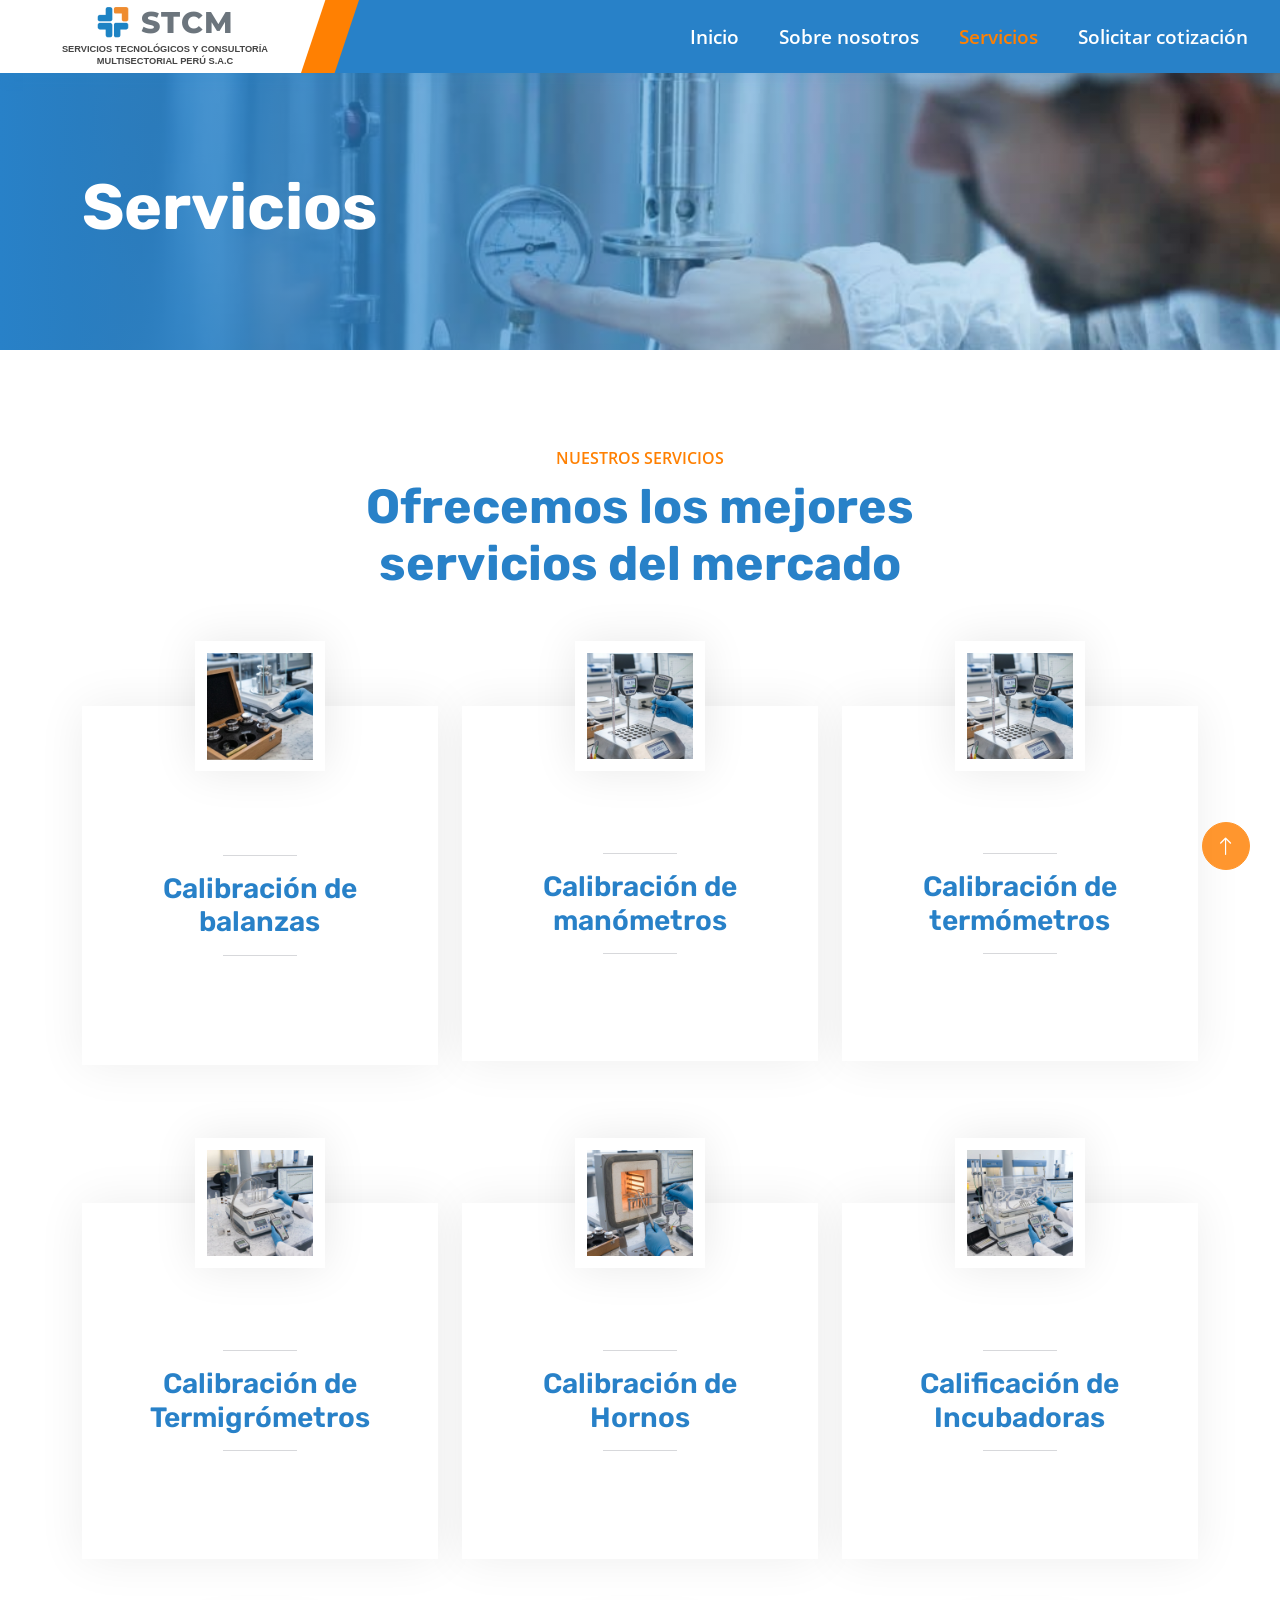
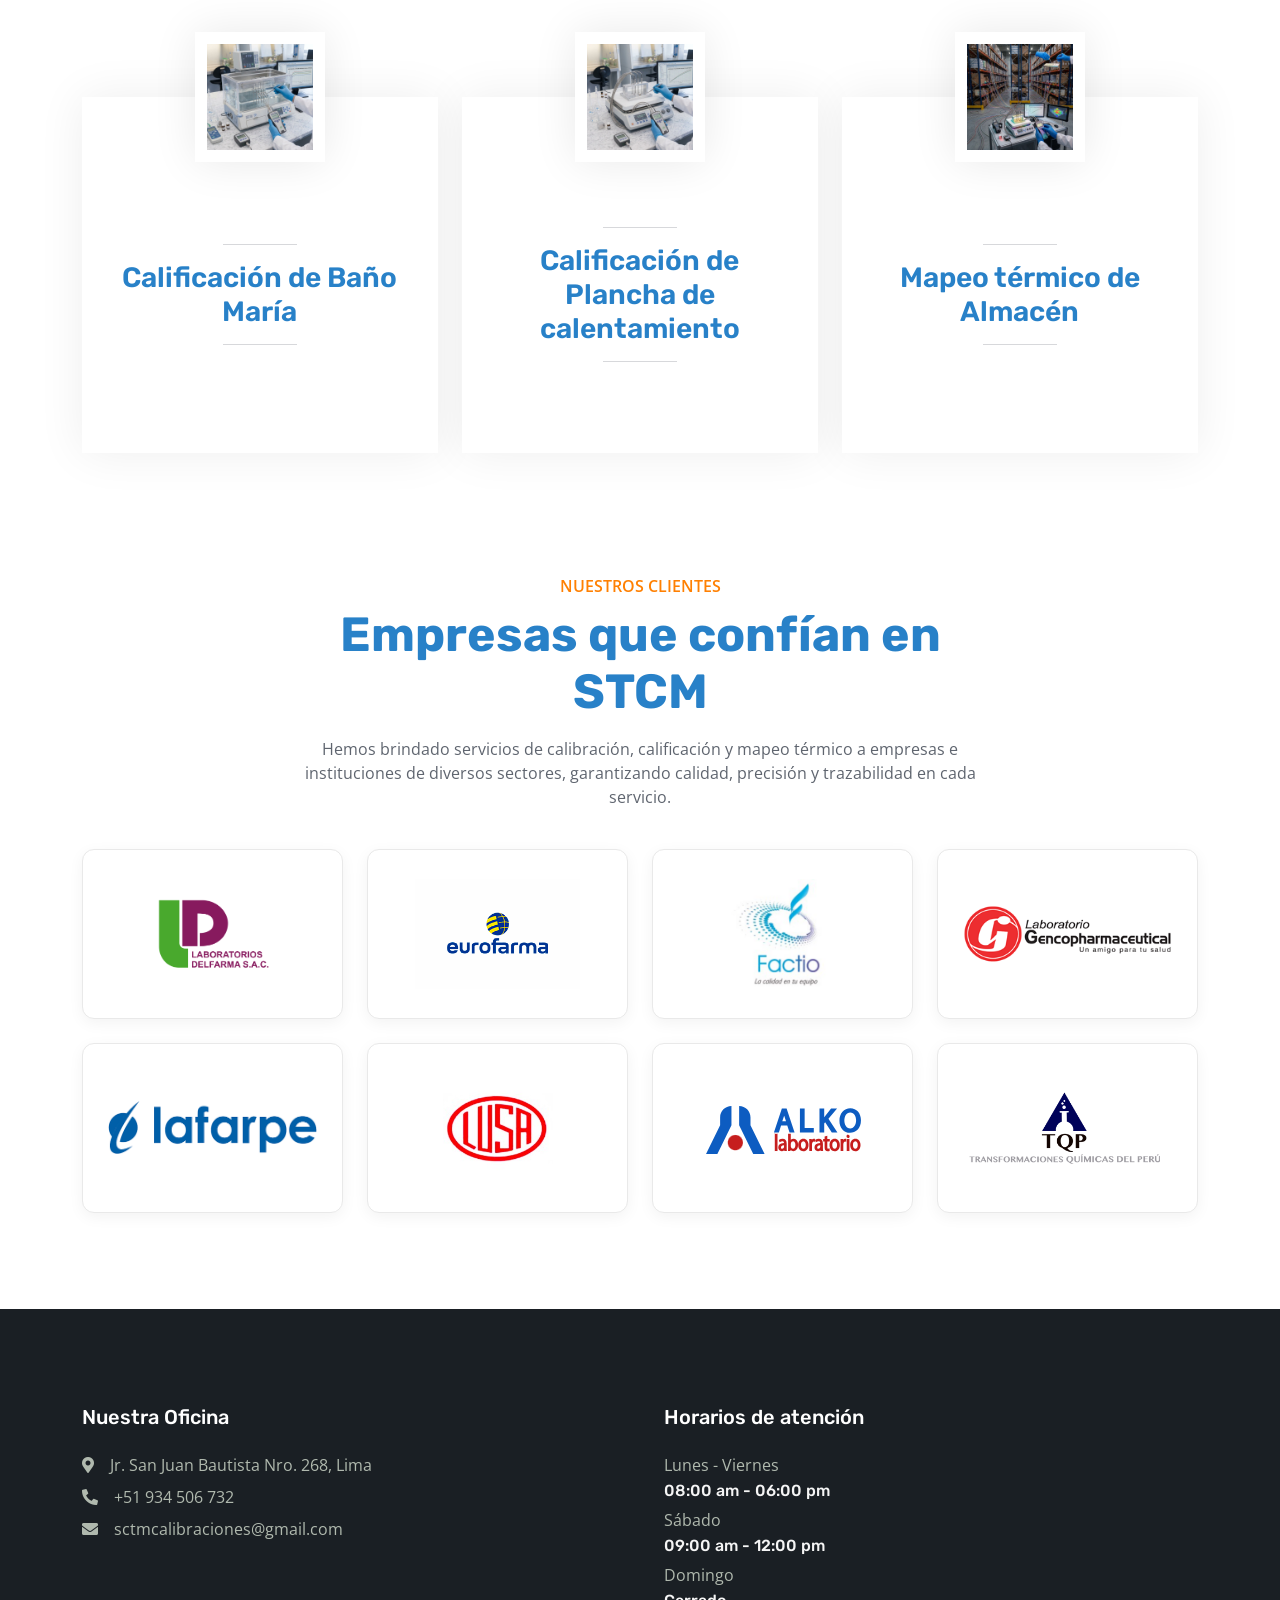
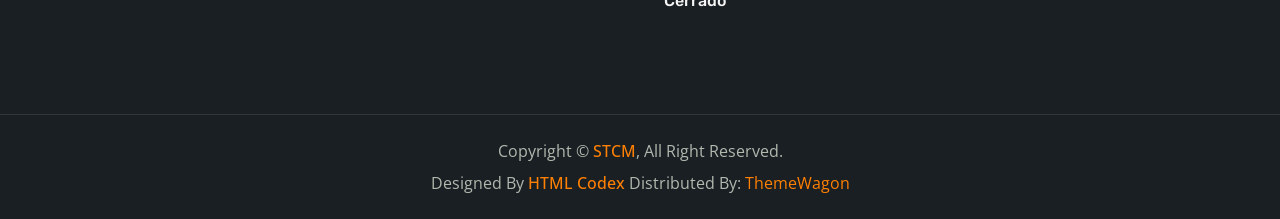
<file: service.html>
<!DOCTYPE html>
<html lang="es">

<head>
    <meta charset="utf-8">
    <title>STCM</title>
    <meta content="width=device-width, initial-scale=1.0" name="viewport">
    <meta content="" name="keywords">
    <meta content="" name="description">

    <!-- Identidad visual: icono mostrado por el navegador -->
    <link href="assets/images/brand/logo.png" rel="icon">

    <!-- Tipografías externas utilizadas por el sitio -->
    <link rel="preconnect" href="https://fonts.googleapis.com">
    <link rel="preconnect" href="https://fonts.gstatic.com" crossorigin>
    <link
        href="https://fonts.googleapis.com/css2?family=Open+Sans:wght@400;500;600&family=Rubik:wght@500;600;700&display=swap"
        rel="stylesheet">

    <!-- Iconos externos de Font Awesome y Bootstrap Icons -->
    <link href="https://cdnjs.cloudflare.com/ajax/libs/font-awesome/5.10.0/css/all.min.css" rel="stylesheet">
    <link href="https://cdn.jsdelivr.net/npm/bootstrap-icons@1.4.1/font/bootstrap-icons.css" rel="stylesheet">

    <!-- Estilos de animaciones y carruseles de terceros -->
    <link href="assets/vendor/animate/animate.min.css" rel="stylesheet">

    <!-- Base visual de Bootstrap personalizada para STCM -->
    <link href="assets/vendor/bootstrap/bootstrap.min.css" rel="stylesheet">

    <!-- Estilos globales compartidos por todas las páginas -->
    <link href="assets/css/main.css" rel="stylesheet">

    <!-- Estilos exclusivos de esta página -->
    <link href="assets/css/pages/services.css" rel="stylesheet">

</head>

<body>
    <!-- Cargador inicial: visible mientras termina de cargar la página -->
    <div id="spinner"
        class="show bg-white position-fixed translate-middle w-100 vh-100 top-50 start-50 d-flex align-items-center justify-content-center">
        <div class="spinner-border text-primary" role="status" style="width: 3rem; height: 3rem;"></div>
    </div>
    <!-- Fin del cargador inicial -->


    <!-- Navegación principal: marca, enlaces y llamada a cotización -->
    <nav class="navbar navbar-expand-lg navbar-light site-header sticky-top">
        <div class="site-header-inner">
            <a href="index.html" class="navbar-brand site-brand" aria-label="STCM - Inicio">
                <span class="site-brand-primary">
                    <img src="assets/images/brand/logo.png" alt="" width="48" height="48">
                    <span class="site-brand-name">STCM</span>
                </span>
                <span class="site-brand-tagline">Servicios Tecnológicos y Consultoría<br>Multisectorial Perú S.A.C</span>
            </a>

            <button type="button" class="navbar-toggler site-menu-toggle" data-bs-toggle="collapse"
                data-bs-target="#navbarCollapse" aria-controls="navbarCollapse" aria-expanded="false"
                aria-label="Abrir menú de navegación">
                <span class="navbar-toggler-icon"></span>
            </button>

            <div class="collapse navbar-collapse site-navigation" id="navbarCollapse">
                <div class="navbar-nav ms-auto">
                <a href="index.html" class="nav-item nav-link">Inicio</a>
                <a href="about.html" class="nav-item nav-link">Sobre nosotros</a>
                <a href="service.html" class="nav-item nav-link active" aria-current="page">Servicios</a>
                <a href="contact.html" class="nav-item nav-link">Solicitar cotización</a>
                </div>
            </div>
        </div>
    </nav>
    <!-- Fin de la navegación principal -->


    <!-- Encabezado interior: título y contexto de la página -->
    <div class="container-fluid page-header py-5 mb-5 wow fadeIn" data-wow-delay="0.1s">
        <div class="container py-5">
            <h1 class="display-3 text-white animated slideInRight">Servicios</h1>
</div>
    </div>
    <!-- Fin del encabezado interior -->


    <!-- Catálogo de servicios técnicos -->
    <div class="container-xxl py-5">
        <div class="container">
            <div class="text-center mx-auto pb-4 wow fadeInUp" data-wow-delay="0.1s" style="max-width: 600px;">
                <p class="fw-medium text-uppercase text-primary mb-2">Nuestros servicios</p>
                <h1 class="display-5 mb-4">Ofrecemos los mejores servicios del mercado</h1>
            </div>
            <div class="row gy-5 gx-4">
                <div class="col-md-6 col-lg-4 wow fadeInUp" data-wow-delay="0.1s">
                    <div class="service-item">
                        <img class="img-fluid" src="assets/images/services/balance-calibration.jpeg" alt="">
                        <div class="service-img">
                            <img class="img-fluid" src="assets/images/services/balance-calibration.jpeg" alt="">
                        </div>
                        <div class="service-detail">
                            <div class="service-title">
                                <hr class="w-25">
                                <h3 class="mb-0">Calibración de balanzas</h3>
                                <hr class="w-25">
                            </div>
                            <div class="service-text">
                                <p class="text-white mb-0">Se evalúa la exactitud de la balanza mediante la aplicación de masas patrón en diferentes puntos de medición.</p>
                            </div>
                        </div>

                    </div>
                </div>
                <div class="col-md-6 col-lg-4 wow fadeInUp" data-wow-delay="0.3s">
                    <div class="service-item">
                        <img class="img-fluid" src="assets/images/services/temperature-calibration.jpeg" alt="">
                        <div class="service-img">
                            <img class="img-fluid" src="assets/images/services/temperature-calibration.jpeg" alt="">
                        </div>
                        <div class="service-detail">
                            <div class="service-title">
                                <hr class="w-25">
                                <h3 class="mb-0">Calibración de manómetros</h3>
                                <hr class="w-25">
                            </div>
                            <div class="service-text">
                                <p class="text-white mb-0">Se evalúa la exactitud del manómetro mediante la aplicación de diferentes valores de presión, comparando sus indicaciones con un patrón de referencia trazable.</p>
                            </div>
                        </div>

                    </div>
                </div>
                <div class="col-md-6 col-lg-4 wow fadeInUp" data-wow-delay="0.5s">
                    <div class="service-item">
                        <img class="img-fluid" src="assets/images/services/temperature-calibration.jpeg" alt="">
                        <div class="service-img">
                            <img class="img-fluid" src="assets/images/services/temperature-calibration.jpeg" alt="">
                        </div>
                        <div class="service-detail">
                            <div class="service-title">
                                <hr class="w-25">
                                <h3 class="mb-0">Calibración de termómetros</h3>
                                <hr class="w-25">
                            </div>
                            <div class="service-text">
                                <p class="text-white mb-0">Proceso mediante el cual se verifica el desempeño metrológico de un termómetro comparando sus mediciones con un patrón de referencia calibrado.</p>
                            </div>
                        </div>

                    </div>
                </div>
                <div class="col-md-6 col-lg-4 wow fadeInUp" data-wow-delay="0.1s">
                    <div class="service-item">
                        <img class="img-fluid" src="assets/images/services/furnace-qualification.jpeg" alt="">
                        <div class="service-img">
                            <img class="img-fluid" src="assets/images/services/furnace-qualification.jpeg" alt="">
                        </div>
                        <div class="service-detail">
                            <div class="service-title">
                                <hr class="w-25">
                                <h3 class="mb-0">Calibración de Termigrómetros</h3>
                                <hr class="w-25">
                            </div>
                            <div class="service-text">
                                <p class="text-white mb-0">Consiste en determinar los errores de indicación de temperatura y humedad de un termigrómetro mediante la comparación con patrones certificados.</p>
                            </div>
                        </div>

                    </div>
                </div>
                <div class="col-md-6 col-lg-4 wow fadeInUp" data-wow-delay="0.3s">
                    <div class="service-item">
                        <img class="img-fluid" src="assets/images/services/furnace.jpeg" alt="">
                        <div class="service-img">
                            <img class="img-fluid" src="assets/images/services/furnace.jpeg" alt="">
                        </div>
                        <div class="service-detail">
                            <div class="service-title">
                                <hr class="w-25">
                                <h3 class="mb-0">Calibración de Hornos</h3>
                                <hr class="w-25">
                            </div>
                            <div class="service-text">
                                <p class="text-white mb-0">Se evalúa la exactitud del sistema de control de temperatura del horno mediante la comparación de su indicación con un patrón de temperatura trazable.</p>
                            </div>
                        </div>

                    </div>
                </div>
                <div class="col-md-6 col-lg-4 wow fadeInUp" data-wow-delay="0.5s">
                    <div class="service-item">
                        <img class="img-fluid" src="assets/images/services/incubator.jpeg" alt="">
                        <div class="service-img">
                            <img class="img-fluid" src="assets/images/services/incubator.jpeg" alt="">
                        </div>
                        <div class="service-detail">
                            <div class="service-title">
                                <hr class="w-25">
                                <h3 class="mb-0">Calificación de Incubadoras</h3>
                                <hr class="w-25">
                            </div>
                            <div class="service-text">
                                <p class="text-white mb-0">Se realizan ensayos para verificar que la incubadora mantiene las condiciones de temperatura especificadas durante su operación.</p>
                            </div>
                        </div>

                    </div>
                </div>
                <div class="col-md-6 col-lg-4 wow fadeInUp" data-wow-delay="0.1s">
                    <div class="service-item">
                        <img class="img-fluid" src="assets/images/services/water-bath.jpeg" alt="">
                        <div class="service-img">
                            <img class="img-fluid" src="assets/images/services/water-bath.jpeg" alt="">
                        </div>
                        <div class="service-detail">
                            <div class="service-title">
                                <hr class="w-25">
                                <h3 class="mb-0">Calificación de Baño María</h3>
                                <hr class="w-25">
                            </div>
                            <div class="service-text">
                                <p class="text-white mb-0">Evaluación del desempeño térmico de un baño María mediante pruebas que verifican el cumplimiento de las condiciones establecidas para su uso.</p>
                            </div>
                        </div>

                    </div>
                </div>
                <div class="col-md-6 col-lg-4 wow fadeInUp" data-wow-delay="0.3s">
                    <div class="service-item">
                        <img class="img-fluid" src="assets/images/services/furnace-qualification.jpeg" alt="">
                        <div class="service-img">
                            <img class="img-fluid" src="assets/images/services/furnace-qualification.jpeg" alt="">
                        </div>
                        <div class="service-detail">
                            <div class="service-title">
                                <hr class="w-25">
                                <h3 class="mb-0">Calificación de Plancha de calentamiento</h3>
                                <hr class="w-25">
                            </div>
                            <div class="service-text">
                                <p class="text-white mb-0">Se realizan ensayos para verificar que la plancha de calentamiento mantiene las condiciones de temperatura especificadas durante su operación.</p>
                            </div>
                        </div>

                    </div>
                </div>
                <div class="col-md-6 col-lg-4 wow fadeInUp" data-wow-delay="0.5s">
                    <div class="service-item">
                        <img class="img-fluid" src="assets/images/services/warehouse.jpeg" alt="">
                        <div class="service-img">
                            <img class="img-fluid" src="assets/images/services/warehouse.jpeg" alt="">
                        </div>
                        <div class="service-detail">
                            <div class="service-title">
                                <hr class="w-25">
                                <h3 class="mb-0">Mapeo térmico de Almacén</h3>
                                <hr class="w-25">
                            </div>
                            <div class="service-text">
                                <p class="text-white mb-0">Se registra la temperatura en diferentes ubicaciones del almacén durante un periodo determinado para identificar zonas frías, calientes y verificar su uniformidad.</p>
                            </div>
                        </div>

                    </div>
                </div>
            </div>
        </div>
    </div>
    <!-- Fin del catálogo de servicios -->


    <!-- Clientes: organizaciones que confían en STCM -->
<div class="container-xxl py-5">
    <div class="container">

        <div class="text-center mx-auto pb-4 wow fadeInUp" data-wow-delay="0.1s" style="max-width: 700px;">
            <p class="fw-medium text-uppercase text-primary mb-2">Nuestros clientes</p>
            <h1 class="display-5 mb-3">Empresas que confían en STCM</h1>
            <p>
                Hemos brindado servicios de calibración, calificación y mapeo térmico
                a empresas e instituciones de diversos sectores, garantizando calidad,
                precisión y trazabilidad en cada servicio.
            </p>
        </div>

        <div class="row g-4 justify-content-center">

            <!-- Cliente 1 -->
            <div class="col-6 col-md-4 col-lg-3">
                <div class="client-card">
                    <img src="assets/images/clients/delfarma.png" class="img-fluid" alt="Cliente 1">
                </div>
            </div>

            <!-- Cliente 2 -->
            <div class="col-6 col-md-4 col-lg-3">
                <div class="client-card">
                    <img src="assets/images/clients/eurofarma.png" class="img-fluid logo-grande" alt="Cliente 2">
                </div>
            </div>

            <!-- Cliente 3 -->
            <div class="col-6 col-md-4 col-lg-3">
                <div class="client-card">
                    <img src="assets/images/clients/factio.png" class="img-fluid logo-grande" alt="Cliente 3">
                </div>
            </div>

            <!-- Cliente 4 -->
            <div class="col-6 col-md-4 col-lg-3">
                <div class="client-card">
                    <img src="assets/images/clients/genco.png" class="img-fluid" alt="Cliente 4">
                </div>
            </div>

            <!-- Cliente 5 -->
            <div class="col-6 col-md-4 col-lg-3">
                <div class="client-card">
                    <img src="assets/images/clients/lafarpe.png" class="img-fluid" alt="Cliente 5">
                </div>
            </div>

            <!-- Cliente 6 -->
            <div class="col-6 col-md-4 col-lg-3">
                <div class="client-card">
                    <img src="assets/images/clients/lusa.jpg" class="img-fluid logo-grande" alt="Cliente 6">
                </div>
            </div>

            <!-- Cliente 7 -->
            <div class="col-6 col-md-4 col-lg-3">
                <div class="client-card">
                    <img src="assets/images/clients/alko.png" class="img-fluid" alt="Cliente 7">
                </div>
            </div>

            <!-- Cliente 8 -->
            <div class="col-6 col-md-4 col-lg-3">
                <div class="client-card">
                    <img src="assets/images/clients/tqp.png" class="img-fluid logo-grande" alt="Cliente 8">
                </div>
            </div>

        </div>

    </div>
</div>
<!-- Fin de clientes -->


    <!-- Pie de página: contacto, navegación y horarios -->
    <div class="container-fluid bg-dark footer mt-5 py-5 wow fadeIn" data-wow-delay="0.1s">
        <div class="container py-5">
            <div class="row g-5">
                <div class="col-lg-6 col-md-6">
                    <h5 class="text-white mb-4">Nuestra Oficina</h5>
                    <p class="mb-2"><i class="fa fa-map-marker-alt me-3"></i>Jr. San Juan Bautista Nro. 268, Lima</p>
                    <p class="mb-2"><i class="fa fa-phone-alt me-3"></i>+51 934 506 732</p>
                    <p class="mb-2"><i class="fa fa-envelope me-3"></i>sctmcalibraciones@gmail.com</p>
                </div>
                <div class="col-lg-6 col-md-6">
                    <h5 class="text-white mb-4">Horarios de atención</h5>
                    <p class="mb-1">Lunes - Viernes</p>
                    <h6 class="text-light">08:00 am - 06:00 pm</h6>
                    <p class="mb-1">Sábado</p>
                    <h6 class="text-light">09:00 am - 12:00 pm</h6>
                    <p class="mb-1">Domingo</p>
                    <h6 class="text-light">Cerrado</h6>
                </div>
</div>
        </div>
    </div>
    <!-- Fin del pie de página -->


    <!-- Créditos legales y de la plantilla -->
    <div class="container-fluid copyright bg-dark py-4">
        <div class="container text-center">
            <p class="mb-2">Copyright &copy; <a class="fw-semi-bold" href="index.html">STCM</a>, All Right Reserved.
            </p>
<p class="mb-0">Designed By <a class="fw-semi-bold" href="https://htmlcodex.com">HTML Codex</a> Distributed
                By: <a href="https://themewagon.com">ThemeWagon</a> </p>
        </div>
    </div>
    <!-- Fin de créditos -->


    <!-- Acción flotante para regresar al inicio -->
    <a href="#" class="btn btn-lg btn-primary btn-lg-square rounded-circle back-to-top"><i
            class="bi bi-arrow-up"></i></a>


    <!-- Dependencias JavaScript de terceros -->
    <script src="https://code.jquery.com/jquery-3.4.1.min.js"></script>
    <script src="https://cdn.jsdelivr.net/npm/bootstrap@5.0.0/dist/js/bootstrap.bundle.min.js"></script>
    <script src="assets/vendor/wow/wow.min.js"></script>

    <!-- Comportamiento compartido del sitio -->
    <script src="assets/js/main.js"></script>
</body>

</html>
</file>
<file: assets/css/main.css>
@import url('https://fonts.googleapis.com/css2?family=Montserrat:wght@700&display=swap');

/********** ESTILOS GLOBALES DEL SITIO **********/
:root {
    --primary: #ff8002;
    --secondary: #2881C8;
    --light: #F5F5F5;
    --dark: #2881C8;
}

html,
body {
    width: 100%;
    max-width: 100%;
    overflow-x: hidden;
}


/*** Identidad visual y colores de STCM ***/
.stcm-font {
    color: #6c757d !important;
    font-family: 'Arial Paneuropean Rounded Bold', 'Arial Rounded MT Bold', 'Montserrat', sans-serif;
    font-weight: 800;
    letter-spacing: 1px;
}

.bg-primary {
    background-color: var(--secondary) !important;
}

.text-primary {
    color: var(--primary) !important;
}

.btn-primary {
    background-color: var(--primary) !important;
    border-color: var(--primary) !important;
}

.btn-primary:hover {
    background-color: #e67300 !important;
    border-color: #e67300 !important;
}

.btn-square.bg-primary,
.flex-shrink-0.bg-primary {
    background-color: var(--primary) !important;
}

.back-to-top:hover {
    background-color: var(--primary) !important;
}

.copyright a {
    color: var(--primary) !important;
}

.copyright a:hover {
    color: var(--secondary) !important;
}

.service-item .btn-light {
    color: var(--secondary) !important;
}

.service-item .btn-light:hover {
    color: #fff !important;
    background-color: var(--primary) !important;
    border-color: var(--primary) !important;
}

/*** Indicador de experiencia: integra el dato con el fondo de la sección ***/
.experience-badge {
    color: var(--secondary);
    background-color: #fff;
}

.experience-badge h1,
.experience-badge h5 {
    color: var(--secondary);
}

.text-dark {
    color: var(--secondary) !important;
}

.bg-dark {
    background-color: #1a1f24 !important;
}

.stcm-nav-name {
    margin-left: 40px;
    color: #fff;
    font-size: 26px;
    font-weight: 700;
    letter-spacing: .5px;
    white-space: nowrap;
    text-shadow: 0 1px 3px rgba(0, 0, 0, .3);
}
.back-to-top {
    position: fixed;
    display: none;
    right: 30px;
    bottom: 30px;
    z-index: 99;
}

h1,
h2,
h3,
h4,
h5,
h6,
.h1,
.h2,
.h3,
.h4,
.h5,
.h6 {
    color: var(--secondary);
}

h1,
h2,
.h1,
.h2,
.fw-bold {
    font-weight: 700 !important;
}

h3,
h4,
.h3,
.h4,
.fw-medium {
    font-weight: 600 !important;
}

h5,
h6,
.h5,
.h6,
.fw-semi-bold {
    font-weight: 500 !important;
}


/*** Cargador inicial ***/
#spinner {
    opacity: 0;
    visibility: hidden;
    transition: opacity .5s ease-out, visibility 0s linear .5s;
    z-index: 99999;
}

#spinner.show {
    transition: opacity .5s ease-out, visibility 0s linear 0s;
    visibility: visible;
    opacity: 1;
}


/*** Botones y acciones ***/
.btn {
    transition: .5s;
    font-weight: 500;
}

.btn-primary,
.btn-outline-primary:hover {
    color: #FFFFFF;
}

.btn-square {
    width: 38px;
    height: 38px;
}

.btn-sm-square {
    width: 32px;
    height: 32px;
}

.btn-lg-square {
    width: 48px;
    height: 48px;
}

.btn-square,
.btn-sm-square,
.btn-lg-square {
    padding: 0;
    display: flex;
    align-items: center;
    justify-content: center;
    font-weight: normal;
}

/*** Navegación principal ***/
.site-header {
    top: 0 !important;
    width: 100%;
    padding: 0;
    background-color: var(--secondary);
    box-shadow: 0 4px 14px rgba(40, 129, 200, .16);
    z-index: 1030;
}

.site-header-inner {
    display: flex;
    flex-wrap: wrap;
    align-items: stretch;
    width: 100%;
    min-width: 0;
}

.site-header .site-brand {
    position: relative;
    display: flex;
    flex: 0 0 330px;
    flex-direction: column;
    align-items: center;
    justify-content: center;
    width: 330px;
    min-height: 73px;
    height: auto;
    margin: 0;
    padding: 3px 12px;
    background-color: #fff;
    z-index: 1;
}

.site-header .site-brand::after {
    position: absolute;
    top: 0;
    right: -29px;
    display: block;
    width: 58px;
    height: 100%;
    background-color: var(--primary);
    clip-path: polygon(42% 0, 100% 0, 58% 100%, 0 100%);
    content: "";
    z-index: 2;
}

.site-brand-primary {
    display: flex;
    align-items: center;
    justify-content: center;
    gap: 10px;
    line-height: 1;
}

.site-brand-primary img {
    flex: 0 0 auto;
    width: 35px;
    height: 35px;
    object-fit: contain;
}

.site-brand-name {
    color: #6c757d;
    font-family: 'Arial Paneuropean Rounded Bold', 'Arial Rounded MT Bold', 'Montserrat', sans-serif;
    font-size: 1.87rem;
    font-weight: 800;
    letter-spacing: 1px;
}

.site-brand-tagline {
    display: block;
    margin-top: 4px;
    color: #454545;
    font-family: 'Roboto Condensed', 'Arial Narrow', Arial, sans-serif;
    font-size: .58rem;
    font-weight: 700;
    line-height: 1.25;
    text-align: center;
    text-transform: uppercase;
}

.site-navigation {
    min-width: 0;
    padding: 0 24px 0 38px;
}

.site-navigation .navbar-nav {
    align-items: center;
    gap: 24px;
}

.site-navigation .nav-link {
    margin: 0;
    padding: 24px 0;
    color: #fff !important;
    font-size: 1.2rem;
    font-weight: 600;
    line-height: 1.25;
    text-align: center;
    white-space: nowrap;
    outline: none;
    transition: color .2s ease, background-color .2s ease;
}

.site-navigation .nav-link:hover,
.site-navigation .nav-link.active {
    color: var(--primary) !important;
}

.site-menu-toggle {
    align-self: center;
    margin: 0 16px 0 auto;
    padding: 8px 10px;
    background-color: #fff;
    border: 0;
    border-radius: 4px;
}

@media (max-width: 1199.98px) and (min-width: 992px) {
    .site-header .site-brand {
        flex-basis: 285px;
        width: 285px;
        min-height: 68px;
        padding-inline: 10px;
    }

    .site-brand-primary img {
        width: 32px;
        height: 32px;
    }

    .site-brand-name {
        font-size: 1.65rem;
    }

    .site-brand-tagline {
        font-size: .47rem;
    }

    .site-navigation {
        padding: 0 12px 0 30px;
    }

    .site-navigation .navbar-nav {
        gap: 12px;
    }

    .site-navigation .nav-link {
        font-size: 1.05rem;
    }
}

@media (max-width: 991.98px) {
    .site-header-inner {
        align-items: center;
    }

    .site-header .site-brand {
        flex: 0 1 292px;
        width: min(292px, calc(100% - 72px));
        min-height: 68px;
        padding: 4px 12px;
    }

    .site-navigation {
        flex-basis: 100%;
        width: 100%;
        padding: 8px 16px 16px;
        background-color: var(--secondary);
        border-top: 1px solid rgba(255, 255, 255, .24);
    }

    .site-navigation .navbar-nav {
        align-items: stretch;
        gap: 5px;
        padding: 0;
        border: 0;
    }

    .site-navigation .nav-link {
        width: 100%;
        padding: 11px 16px;
        border-radius: 4px;
        font-size: 1.05rem;
        text-align: center;
    }

    .site-navigation .nav-link:hover,
    .site-navigation .nav-link.active {
        color: #fff !important;
        background-color: rgba(255, 255, 255, .14);
    }

}

@media (max-width: 575.98px) {
    .site-header .site-brand {
        flex-basis: 250px;
        width: min(250px, calc(100% - 64px));
        min-height: 65px;
        padding: 4px 8px;
    }

    .site-header .site-brand::after {
        right: -20px;
        width: 40px;
    }

    .site-brand-primary {
        gap: 8px;
    }

    .site-brand-primary img {
        width: 27px;
        height: 27px;
    }

    .site-brand-name {
        font-size: 1.45rem;
    }

    .site-brand-tagline {
        margin-top: 3px;
        font-size: .49rem;
        line-height: 1.2;
    }

    .site-menu-toggle {
        margin-right: 10px;
        padding: 7px 8px;
    }
}

/* Evita que bloques flexibles con texto amplíen el ancho de la página en móviles. */
.d-flex > .ms-3 {
    flex: 1 1 auto;
    width: 0;
    min-width: 0;
}

@media (max-width: 359.98px) {
    .site-header .site-brand {
        flex-basis: 220px;
        width: min(220px, calc(100% - 58px));
    }

    .site-brand-name {
        font-size: 1.3rem;
    }

    .site-brand-tagline {
        font-size: .39rem;
    }
}


/*** Portadas y encabezados interiores ***/
.carousel-caption {
    top: 0;
    left: 0;
    right: 0;
    bottom: 0;
    display: flex;
    align-items: center;
    background: linear-gradient(to right, rgba(40, 129, 200, .94) 0%, rgba(40, 129, 200, .72) 38%, rgba(40, 129, 200, .12) 100%);
    z-index: 1;
}

.carousel-control-prev,
.carousel-control-next {
    width: 15%;
}

.carousel-control-prev-icon,
.carousel-control-next-icon {
    width: 3.5rem;
    height: 3.5rem;
    background-color: var(--primary);
    border: 15px solid var(--primary);
    border-radius: 3.5rem;
}

@media (max-width: 768px) {
    #header-carousel .carousel-item {
        position: relative;
        min-height: 450px;
    }
    
    #header-carousel .carousel-item img {
        position: absolute;
        width: 100%;
        height: 100%;
        object-fit: cover;
    }
}

.page-header {
    background: linear-gradient(to right, rgba(40, 129, 200, 1) 0%, rgba(40, 129, 200, 0) 100%), url(../images/shared/carousel-2.jpg) center center no-repeat;
    background-size: cover;
}

.page-header .breadcrumb-item+.breadcrumb-item::before {
    color: var(--light);
}

.page-header .breadcrumb-item,
.page-header .breadcrumb-item a {
    font-size: 18px;
    color: var(--light);
}


/*** Tarjetas de servicios ***/
.service-item {
    position: relative;
    margin: 65px 0 25px 0;
    box-shadow: 0 0 45px rgba(0, 0, 0, .07);
}

.service-item .service-img {
    position: absolute;
    padding: 12px;
    width: 130px;
    height: 130px;
    top: -65px;
    left: 50%;
    transform: translateX(-50%);
    background: #FFFFFF;
    box-shadow: 0 0 45px rgba(0, 0, 0, .09);
    z-index: 2;
}

.service-item .service-detail {
    position: absolute;
    width: 100%;
    height: 100%;
    top: 0;
    left: 0;
    overflow: hidden;
    z-index: 1;
}

.service-item .service-title {
    position: absolute;
    padding: 65px 30px 25px 30px;
    width: 100%;
    height: 100%;
    top: 0;
    left: 0;
    display: flex;
    flex-direction: column;
    align-items: center;
    justify-content: center;
    text-align: center;
    background: #FFFFFF;
    transition: .5s;
}

.service-item:hover .service-title {
    top: -100%;
}

.service-item .service-text {
    position: absolute;
    overflow: hidden;
    padding: 65px 30px 25px 30px;
    width: 100%;
    height: 100%;
    top: 100%;
    left: 0;
    display: flex;
    align-items: center;
    text-align: center;
    background: rgba(40, 129, 200, .7);
    transition: .5s;
}

.service-item:hover .service-text {
    top: 0;
}

.service-item .service-text::before {
    position: absolute;
    content: "";
    width: 100%;
    height: 100px;
    top: -100%;
    left: 0;
    transform: skewY(-12deg);
    background: #FFFFFF;
    transition: .5s;
}

.service-item:hover .service-text::before {
    top: -55px;
}

.service-item .btn {
    position: absolute;
    width: 130px;
    height: 50px;
    left: 50%;
    bottom: -25px;
    transform: translateX(-50%);
    display: flex;
    align-items: center;
    justify-content: center;
    color: var(--secondary);
    background: #FFFFFF;
    border: none;
    box-shadow: 0 0 45px rgba(0, 0, 0, .09);
    z-index: 2;
}

.service-item .btn:hover {
    color: #FFFFFF;
    background: var(--primary);
}


/*** Pie de página y créditos ***/
.footer {
    color: #B0B9AE;
}

.copyright {
    color: #B0B9AE;
    border-top: 1px solid rgba(255, 255, 255, .1);
}

.logo-grande{
    max-height: 110px !important;
}

.team-photo-main{
    width: 200px !important;
    height: auto;
    display: block;
    margin: 0 auto;
}
</file>
<file: assets/css/pages/home.css>
/* Estilos exclusivos de la portada. */
/* ========== IMÁGENES "SOBRE NOSOTROS" (prole1 / prole2) ========== */
    .about-img {
        width: 100%;
        height: 350px;
        object-fit: cover;
        border-radius: 12px;
        box-shadow: 0 8px 24px rgba(0, 0, 0, 0.15);
    }

    @media (max-width: 991.98px) {
        .about-img {
            height: 260px;
        }
    }

/* ========== OVERLAY PARA LEGIBILIDAD DEL CAROUSEL ========== */
    #header-carousel .carousel-item {
        position: relative;
    }

    #header-carousel .carousel-item::after {
        content: "";
        position: absolute;
        inset: 0;
        background: linear-gradient(to right, rgba(0, 0, 0, 0.75), rgba(0, 0, 0, 0.25));
        z-index: 1;
    }

    #header-carousel .carousel-caption {
        z-index: 2;
    }

    /* Mantener las flechas del carousel por encima del overlay */
    #header-carousel .carousel-control-prev,
    #header-carousel .carousel-control-next {
        z-index: 3;
    }
</file>
<file: assets/css/pages/about.css>
/* Estilos exclusivos de la página Sobre nosotros. */
/* Soluciones - efecto hover */
    .benefit-item {
        transition: transform .18s ease, background-color .18s ease, box-shadow .18s ease;
        border-radius: .5rem;
    }
    .benefit-item:hover {
        background-color: rgba(255, 128, 2, 0.08);
        transform: translateY(-6px);
        box-shadow: 0 10px 20px rgba(0,0,0,0.08);
    }
    /* Badges bajo el contador - tamaño y color naranja para destacar */
    .stat-badges .badge {
        background-color: var(--primary) !important;
        color: #fff !important;
        padding: .8rem 1.2rem;
        font-size: 1.6rem;
        font-weight: 800;
        border-radius: 1rem;
        display: inline-flex;
        align-items: center;
        gap: .5rem;
        box-shadow: 0 6px 18px rgba(0,0,0,0.08);
    }
    .team-item-small {
        background-color: #fff;
        border: 1px solid rgba(0,0,0,0.08);
        border-radius: 1rem;
        padding: 1rem;
        transition: transform .18s ease, box-shadow .18s ease;
    }
    .team-item-small:hover {
        transform: translateY(-4px);
        box-shadow: 0 14px 24px rgba(0,0,0,0.08);
    }
    .team-item-small img {
        width: 100px;
        height: 100px;
        object-fit: cover;
    }
    .team-item-small h6 {
        margin-bottom: .25rem;
    }
    .team-item-small small {
        display: block;
        margin-bottom: .5rem;
    }

    /* ========== IMÁGENES "SOBRE NOSOTROS" (prole3 / prole4) ========== */
    .about-img {
        width: 100%;
        height: 370px;
        object-fit: cover;
        border-radius: 12px;
        box-shadow: 0 8px 24px rgba(0, 0, 0, 0.15);
    }

    @media (max-width: 991.98px) {
        .about-img {
            height: 260px;
        }
    }
</file>
<file: assets/css/pages/services.css>
/* Estilos exclusivos de la galería de clientes. */
/*=========================================
            CLIENTES
=========================================*/

.client-card{

    height:170px;

    background:#fff;

    border:1px solid #e9e9e9;

    border-radius:12px;

    display:flex;

    justify-content:center;

    align-items:center;

    padding:25px;

    transition:.35s;

    box-shadow:0 4px 15px rgba(0,0,0,.05);

}

.client-card img{

    max-width:100%;

    max-height:80px;

    object-fit:contain;

    transition:.35s;

}

.client-card:hover{

    transform:translateY(-8px);

    box-shadow:0 12px 30px rgba(0,0,0,.12);

}
</file>
